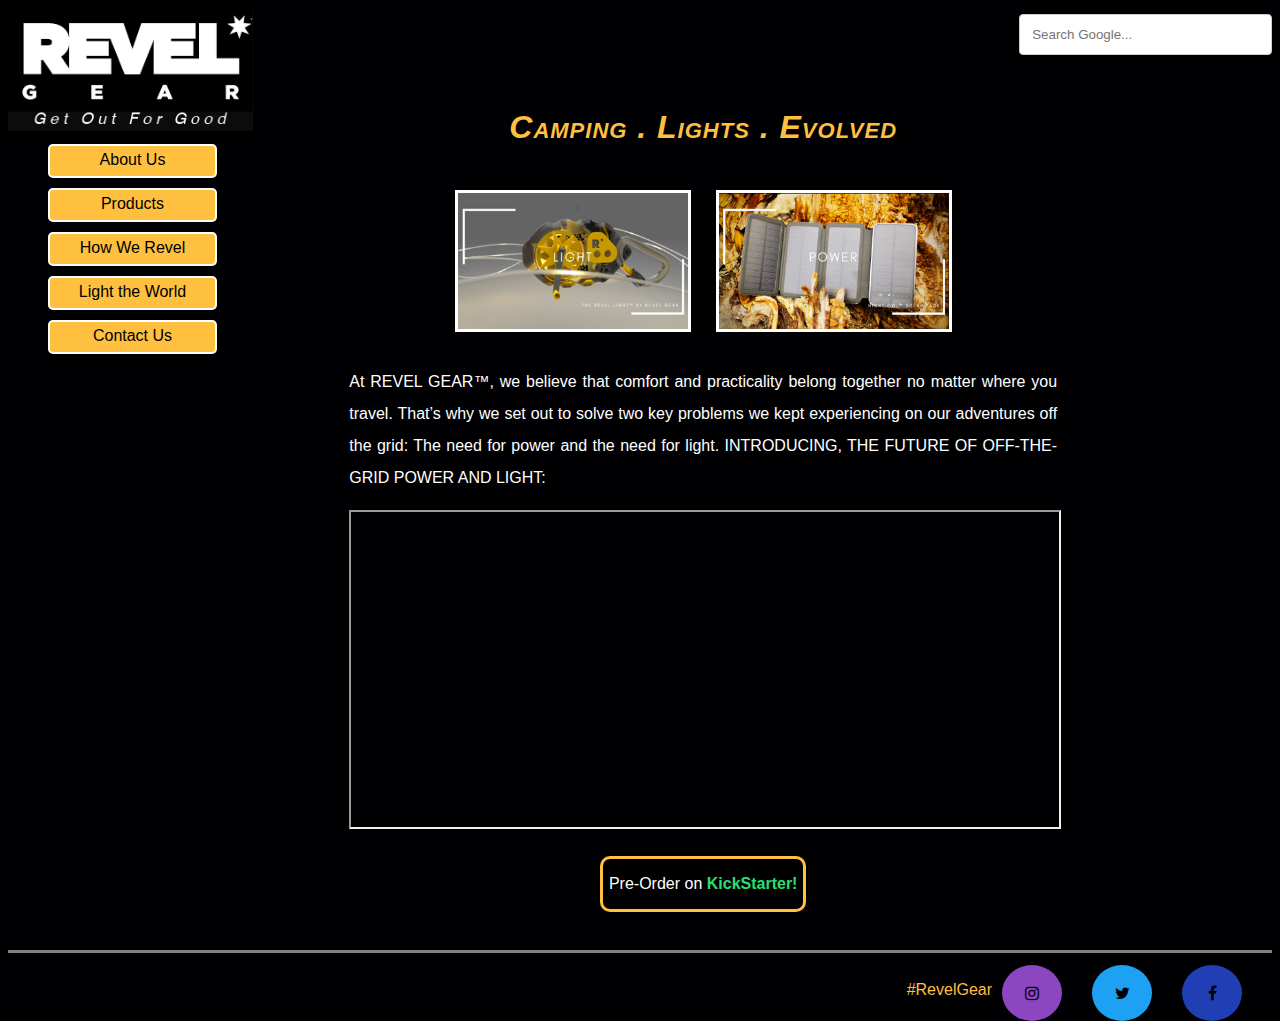
<file: index.html>
<!doctype html>

<html lang="en">
<head>
  <meta charset="utf-8">

  <meta name="Author" content="Kelsey Ledbetter">

  <meta name="keywords" content="camping, revel gear, solar powered, solar powered lights, LED lights, outdoor lights, adventure lights, portable, lights">

  <meta name="description" content="Revel Gear Homepage">

  <title>Revel Gear</title>

  <link rel="stylesheet" href="newstyle.css">
  
  <link rel="icon" type="image/png" href="images/favicon.png">

  <link rel="stylesheet" type="text/css" href="print.css" media="print">

   <link rel="stylesheet" href="https://cdnjs.cloudflare.com/ajax/libs/font-awesome/4.7.0/css/font-awesome.min.css">

  <!--[if lt IE 9]>
    <script src="https://cdnjs.cloudflare.com/ajax/libs/html5shiv/3.7.3/html5shiv.js"></script>
  <![endif]-->
</head>

<body>

<form method="get" action="https://www.google.com/search" target="_blank">
<input id="search" type="text" name="q" placeholder="Search Google...">
</form>

<aside>
<a href="index.html"><img id="logo" src = "images/RevelLogo_tagline.png" alt="revel gear. get out for good"></a>

<nav >
	<ul id="nav">
	        <li class="top"><a href="aboutus.html" >About Us </a> </li>	
	        <li class="top"><a href="products1.html">Products </a>
	        	<ul> 
					<li class="sub"><a href="Revel_Light.html"> The Revel Light </a></li>
					<li class="sub"> <a href="Solar_Pack.html"> Night Owl Solar Pack </a></li>
					<li class="sub"> <a href="add_on.html"> Add-on Gear </a></li>
		    	</ul>
	        </li>
	        <li class="top"><a href="table_new.html"> How We Revel </a> </li>
	        <li class="top"><a href="csr.html">Light the World</a></li>
	        <li class="top"><a href="contact.html">Contact Us</a></li>
	</ul>
</nav>

</aside>

<main>
	<h1 id="headline">Camping . Lights . Evolved</h1>

<section class="homepage_section">

	<div id="homepage_image_left">
		<a href="Revel_Light.html"><img class="lightimg" src="images/light.png" alt="Revel Light image"></a>
	</div>

	<div id="homepage_image_right">
	<a href="Solar_Pack.html"><img class="powerimg" src="images/power.png" alt="Night Owl solar pack image"></a>
	</div>

</section>

<article>
	<br>

	<p id="homepage_p">At REVEL GEAR™, we believe that comfort and practicality belong together no matter where you travel. That’s why we set out to solve two key problems we kept experiencing on our adventures off the grid: The need for power and the need for light. INTRODUCING, THE FUTURE OF OFF-THE-GRID POWER AND LIGHT:</p>

	<iframe width="560" height="315" src="https://www.youtube.com/embed/o8JafsNJG3U?rel=0" allowfullscreen></iframe>
	
</article>



    <div id="homepage_button">
		<p><a href="https://www.kickstarter.com/projects/revelgear/the-future-of-portable-power-and-light" target="_blank"> Pre-Order on <span><strong>KickStarter!</strong></span></a></p>
	</div>


</main>


<footer>

<a class="full_site" href="index.html">Link to Full Site</a>

<a href="https://www.facebook.com/REVELGEAR/" class="fa fa-facebook" target="_blank"></a>
<a href="https://twitter.com/revelgear/" class="fa fa-twitter" target="_blank"></a>
<a href="https://www.instagram.com/revelgear/" class="fa fa-instagram" target="_blank"></a>
<p>#RevelGear</p>

</footer>
  
</body>
</html>
</file>
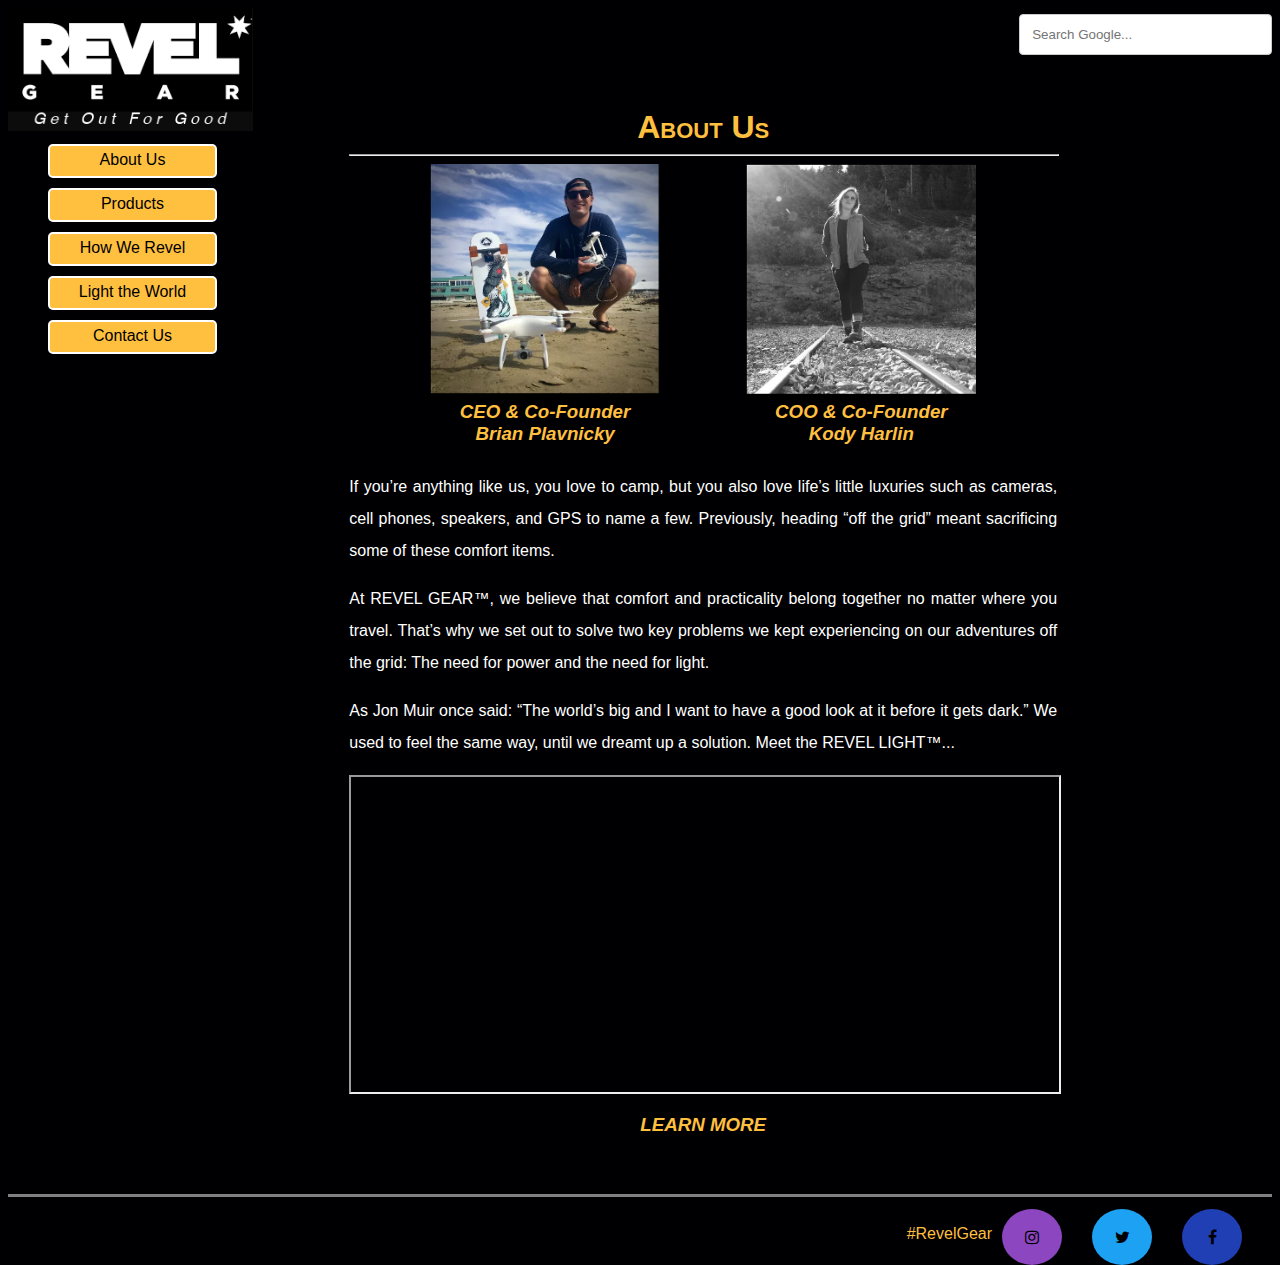
<file: aboutus.html>
<!doctype html>

<html lang="en">
<head>
  <meta charset="utf-8">
   <meta name="Author" content="Kelsey Ledbetter">

  <meta name="keywords" content="camping, revel gear, solar powered, solar powered lights, LED lights, outdoor lights, adventure lights, portable, lights">

  <meta name="description" content="Revel Gear About Us">

  <title>About Us</title>

  <link rel="stylesheet" href="newstyle.css">
  
  <link rel="icon" type="image/png" href="images/favicon.png">

  <link rel="stylesheet" type="text/css" href="print.css" media="print">

   <link rel="stylesheet" href="https://cdnjs.cloudflare.com/ajax/libs/font-awesome/4.7.0/css/font-awesome.min.css">

  <!--[if lt IE 9]>
    <script src="https://cdnjs.cloudflare.com/ajax/libs/html5shiv/3.7.3/html5shiv.js"></script>
  <![endif]-->
</head>

<body>
	
<form method="get" action="https://www.google.com/search" target="_blank">
<input id="search" type="text" name="q" placeholder="Search Google...">
</form>

<aside>
<a href="index.html"><img id="logo" src = "images/RevelLogo_tagline.png" alt="revel gear. get out for good"></a>

<nav >
	<ul id="nav">
	        <li class="top"><a href="aboutus.html" > About Us </a> </li>	
	        <li class="top"><a href="products1.html">Products </a>
	        	<ul> 
					<li class="sub"><a href="Revel_Light.html"> The Revel Light </a></li>
					<li class="sub"> <a href="Solar_Pack.html"> Night Owl Solar Pack </a></li>
					<li class="sub"> <a href="add_on.html"> Add-on Gear </a></li>
		    	</ul>
	        </li>
	        <li class="top"><a href="table_new.html"> How We Revel </a> </li>
	        <li class="top"><a href="csr.html">Light the World</a></li>
	        <li class="top"><a href="contact.html">Contact Us</a></li>
	</ul>
</nav>
</aside>

<main>
	<h1>About Us</h1>

<hr>


<section class="homepage_section">
	<div class="homepage_image_left">
		<img id="imgleft" src="images/brian.png" alt="Brian PLavnicky Photo">
		<h3>CEO & Co-Founder <br> Brian Plavnicky</h3>
	</div>

	<div class="homepage_image_right">
	<img id="imgright" src="images/kody.png" alt="Kody Harlin Photo">
	<h3>COO & Co-Founder <br> Kody Harlin</h3>
	</div>
</section>

<article>

<p> If you’re anything like us, you love to camp, but you also love life’s little luxuries such as cameras, cell phones, speakers, and GPS to name a few. Previously, heading “off the grid” meant sacrificing some of these comfort items.</p>

<p>At REVEL GEAR™, we believe that comfort and practicality belong together no matter where you travel. That’s why we set out to solve two key problems we kept experiencing on our adventures off the grid: The need for power and the need for light.</p>

<p>As Jon Muir once said:

“The world’s big and I want to have a good look at it before it gets dark.”

We used to feel the same way, until we dreamt up a solution. Meet the REVEL LIGHT™...</p>

<iframe width="560" height="315" src="https://www.youtube.com/embed/6YjTjQqADsU?rel=0" allowfullscreen></iframe>

<a href="Revel_Light.html"><h3> LEARN MORE </h3> </a>

</article>
	

		
</main>

<footer>

<a class="full_site" href="index.html">Link to Full Site</a>

<a href="https://www.facebook.com/REVELGEAR/" class="fa fa-facebook" target="_blank"></a>
<a href="https://twitter.com/revelgear/" class="fa fa-twitter" target="_blank"></a>
<a href="https://www.instagram.com/revelgear/" class="fa fa-instagram" target="_blank"></a>
<p>#RevelGear</p>

</footer>
  
</body>
</html>
</file>
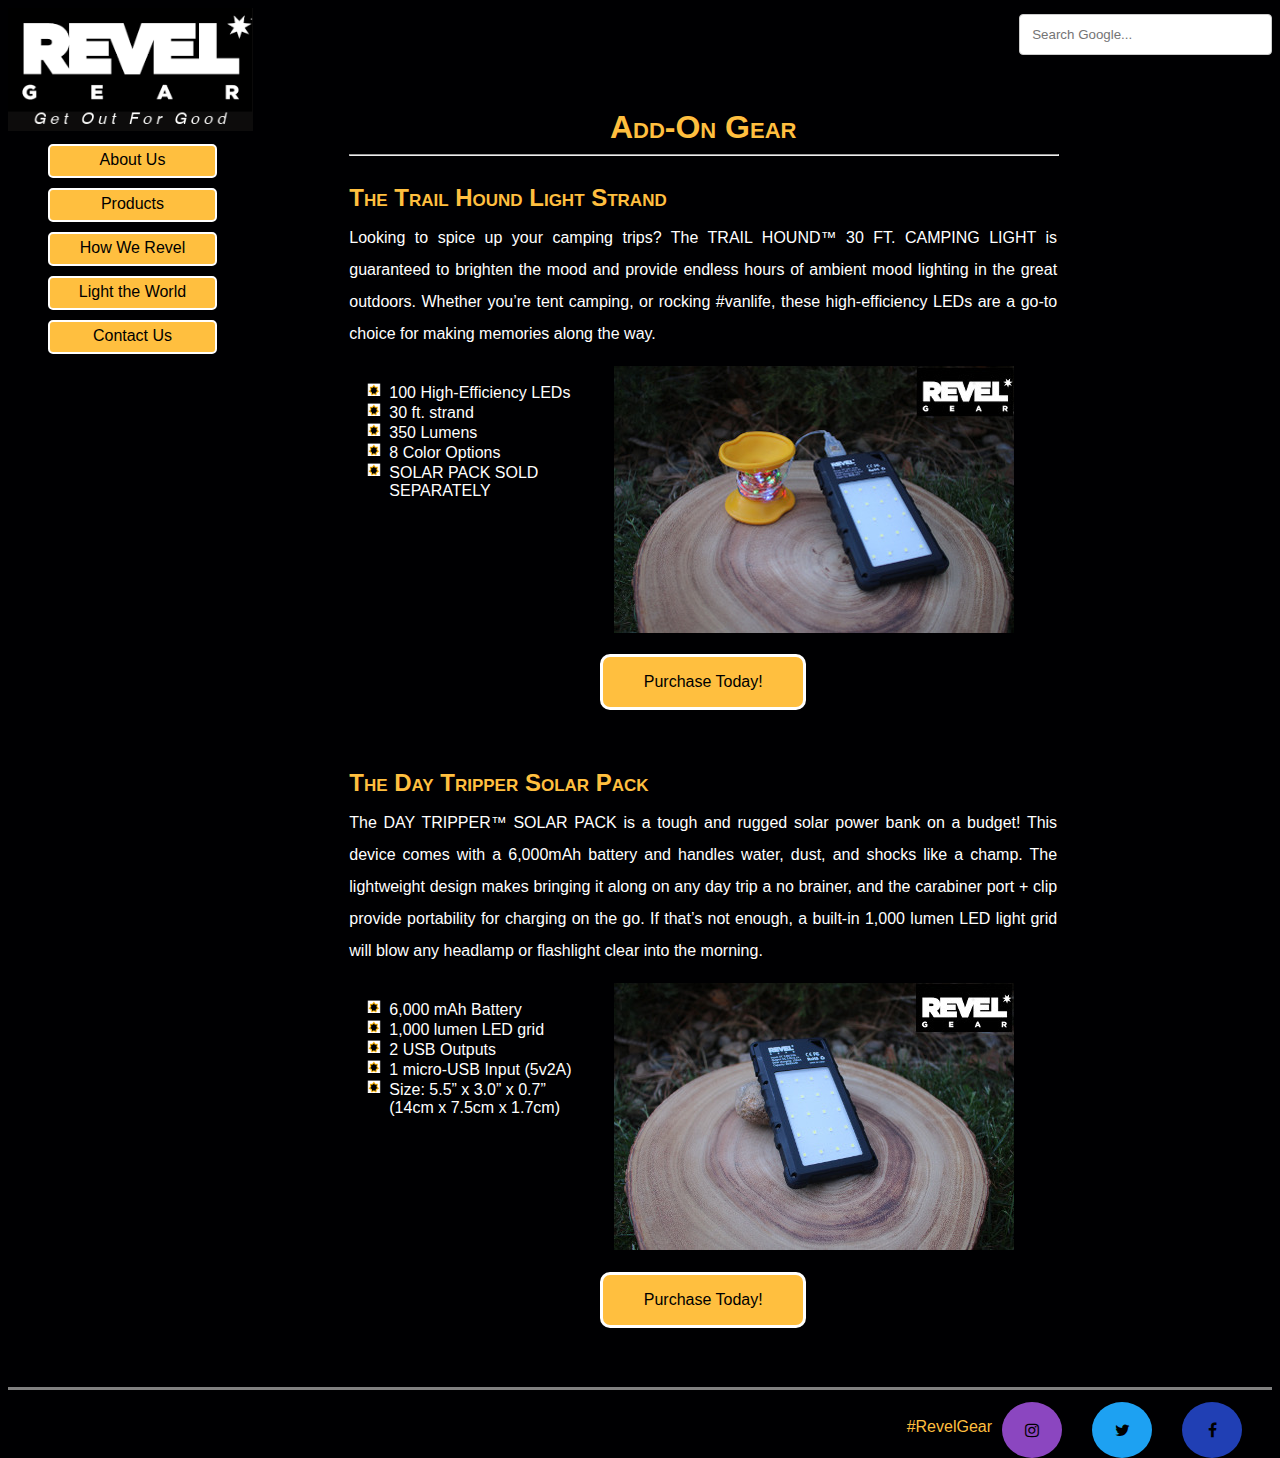
<file: add_on.html>
<!doctype html>

<html lang="en">
<head>
  <meta charset="utf-8">

   <meta name="Author" content="Kelsey Ledbetter">

  <meta name="keywords" content="camping, revel gear, solar powered, solar powered lights, LED lights, outdoor lights, adventure lights, portable, lights">

  <meta name="description" content="Revel Gear Add-on Products">

  <title>Add-On Gear</title>

  <link rel="stylesheet" href="newstyle.css">

  <link rel="icon" 
      type="image/png" 
      href="images/favicon.png">

<link rel="stylesheet" type="text/css" href="print.css" media="print">

 <link rel="stylesheet" href="https://cdnjs.cloudflare.com/ajax/libs/font-awesome/4.7.0/css/font-awesome.min.css">
  <!--[if lt IE 9]>
    <script src="https://cdnjs.cloudflare.com/ajax/libs/html5shiv/3.7.3/html5shiv.js"></script>
  <![endif]-->
</head>

<body>

<form method="get" action="https://www.google.com/search" target="_blank">
<input id="search" type="text" name="q" placeholder="Search Google...">
</form>

<aside>
<a href="index.html"><img id="logo" src = "images/RevelLogo_tagline.png" alt="revel gear. get out for good"></a>

<nav >
	<ul id="nav">
	        <li class="top"><a href="aboutus.html"> About Us </a> </li>	
	        <li class="top"><a href="products1.html">Products</a>
	        	<ul> 
					<li class="sub"><a href="Revel_Light.html"> The Revel Light </a></li>
					<li class="sub"> <a href="Solar_Pack.html"> Night Owl Solar Pack </a></li>
					<li class="sub"> <a href="add_on.html"> Add-on Gear </a></li>
		    	</ul>
	        </li>
	        <li class="top"><a href="table_new.html"> How We Revel </a> </li>
	        <li class="top"><a href="csr.html">Light the World</a></li>
	        <li class="top"><a href="contact.html">Contact Us</a></li>
	</ul>
</nav>
</aside>

<main>
	<h1>Add-On Gear</h1>

<hr>

<article>
<h2 class="specs"> The Trail Hound Light Strand </h2>

<p>Looking to spice up your camping trips? The TRAIL HOUND™ 30 FT. CAMPING LIGHT is guaranteed to brighten the mood and provide endless hours of ambient mood lighting in the great outdoors. Whether you’re tent camping, or rocking #vanlife, these high-efficiency LEDs are a go-to choice for making memories along the way. </p>
<ul class= "specs">
	<li class="specs_list">100 High-Efficiency LEDs</li>
	<li class="specs_list">30 ft. strand</li>
	<li class="specs_list">350 Lumens</li>
	<li class="specs_list">8 Color Options</li>
	<li class="specs_list">SOLAR PACK SOLD<br>SEPARATELY</li>
</ul>

<img class="spec_images" src="images/trail_hound.jpg" alt="trail hound image">

	<div class= "product_button">
		<p><a href="http://revelgear.com/products/" target="_blank">Purchase Today!</a></p>
	</div>
<br>

<h2 class="specs"> The Day Tripper Solar Pack</h2>

<p>The DAY TRIPPER™ SOLAR PACK is a tough and rugged solar power bank on a budget! This device comes with a 6,000mAh battery and handles water, dust, and shocks like a champ. The lightweight design makes bringing it along on any day trip a no brainer, and the carabiner port + clip provide portability for charging on the go. If that’s not enough, a built-in 1,000 lumen LED light grid will blow any headlamp or flashlight clear into the morning.</p>
<ul class= "specs">
	<li class="specs_list">6,000 mAh Battery</li>
	<li class="specs_list">1,000 lumen LED grid</li>
	<li class="specs_list">2 USB Outputs</li>
	<li class="specs_list">1 micro-USB Input (5v2A)</li>
	<li class="specs_list">Size: 5.5” x 3.0” x 0.7”<br>(14cm x 7.5cm x 1.7cm)</li>
</ul>
	
<img class="spec_images" src="images/day_tripper.jpg" alt="day tripper image">

	<div class= "product_button">
		<p><a href="http://revelgear.com/products/" target="_blank">Purchase Today!</a></p>
	</div>


</article>


		
</main>

<footer>

<a class="full_site" href="index.html">Link to Full Site</a>

<a href="https://www.facebook.com/REVELGEAR/" class="fa fa-facebook" target="_blank"></a>
<a href="https://twitter.com/revelgear/" class="fa fa-twitter" target="_blank"></a>
<a href="https://www.instagram.com/revelgear/" class="fa fa-instagram" target="_blank"></a>
<p>#RevelGear</p>

</footer>

  
</body>
</html>
</file>
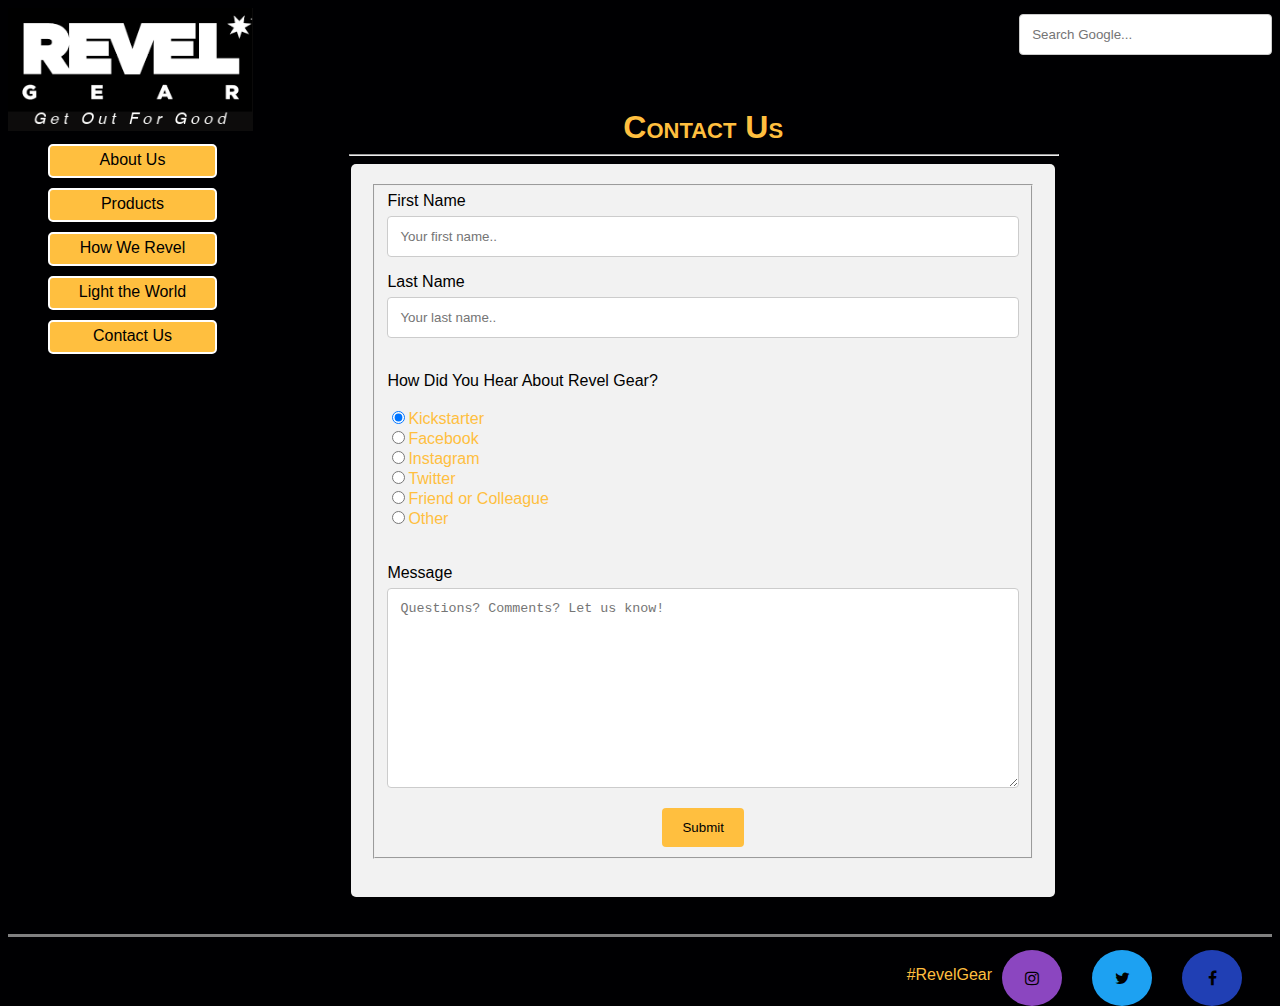
<file: contact.html>
<!doctype html>

<html lang="en">
<head>
  <meta charset="utf-8">
  <meta name="Author" content="Kelsey Ledbetter">

  <meta name="keywords" content="camping, revel gear, solar powered, solar powered lights, LED lights, outdoor lights, adventure lights, portable, lights">

  <meta name="description" content="Revel Gear Contact Form">

  <title>Contact Us</title>

  <link rel="stylesheet" href="newstyle.css">
  <link rel="icon" 
      type="image/png" 
      href="images/favicon.png">

 <link rel="stylesheet" type="text/css" href="print.css" media="print">

 <link rel="stylesheet" href="https://cdnjs.cloudflare.com/ajax/libs/font-awesome/4.7.0/css/font-awesome.min.css">

  <!--[if lt IE 9]>
    <script src="https://cdnjs.cloudflare.com/ajax/libs/html5shiv/3.7.3/html5shiv.js"></script>
  <![endif]-->
</head>

<body>

<form method="get" action="https://www.google.com/search" target="_blank">
<input id="search" type="text" name="q" placeholder="Search Google...">
</form>

<aside>
<a href="index.html"><img id="logo" src = "images/RevelLogo_tagline.png" alt="revel gear. get out for good"></a>

<nav >
	<ul id="nav">
	        <li class="top"><a href="aboutus.html" > About Us </a> </li>	
	        <li class="top"><a href="products1.html">Products </a>
	        	<ul> 
					<li class="sub"><a href="Revel_Light.html"> The Revel Light </a></li>
					<li class="sub"> <a href="Solar_Pack.html"> Night Owl Solar Pack </a></li>
					<li class="sub"> <a href="add_on.html"> Add-on Gear </a></li>
		    	</ul>
	        </li>
	        <li class="top"><a href="table_new.html"> How We Revel </a> </li>
	        <li class="top"><a href="csr.html">Light the World</a></li>
	        <li class="top"><a href="contact.html">Contact Us</a></li>
	</ul>
</nav>
</aside>


<main>
	<h1>Contact Us</h1>
	<hr>

<div class="container">

  <form action="mailto:info@revelgear.com?subject=Revel%20Gear&amp;cc=kelsey.ledbetter@colorado.edu" method="post" enctype="text/plain" name="ContactForm">

	<fieldset>

    	<label for="fname">First Name</label>
    	<input type="text" id="fname" name="firstname" placeholder="Your first name..">

    	<label for="lname">Last Name</label>
    	<input type="text" id="lname" name="lastname" placeholder="Your last name..">
    	<br><br>

 		<label>How Did You Hear About Revel Gear?</label><br>
 		<br>
  		<input type="radio" name="Reference" value="Kickstarter" checked="checked">Kickstarter<br>
	
		<input type="radio" name="Reference" value="Facebook">Facebook<br>

		<input type="radio" name="Reference" value="Instagram">Instagram<br>

		<input type="radio" name="Reference" value="Twitter">Twitter<br>

		<input type="radio" name="Reference" value="Friend or Colleague">Friend or Colleague<br>

		<input type="radio" name="Reference" value="Other">Other<br>

		<br>
		<br>
    	<label for="subject">Message</label>
    	<textarea id="subject" name="subject" placeholder="Questions? Comments? Let us know!" style="height:200px"></textarea>

    	<input type="submit" value="Submit">
	</fieldset><br>


  </form>
</div>
</main>

<footer>

<a class="full_site" href="index.html">Link to Full Site</a>

<a href="https://www.facebook.com/REVELGEAR/" class="fa fa-facebook" target="_blank"></a>
<a href="https://twitter.com/revelgear/" class="fa fa-twitter" target="_blank"></a>
<a href="https://www.instagram.com/revelgear/" class="fa fa-instagram" target="_blank"></a>
<p>#RevelGear</p>

</footer>
  
</body>
</html>
</file>
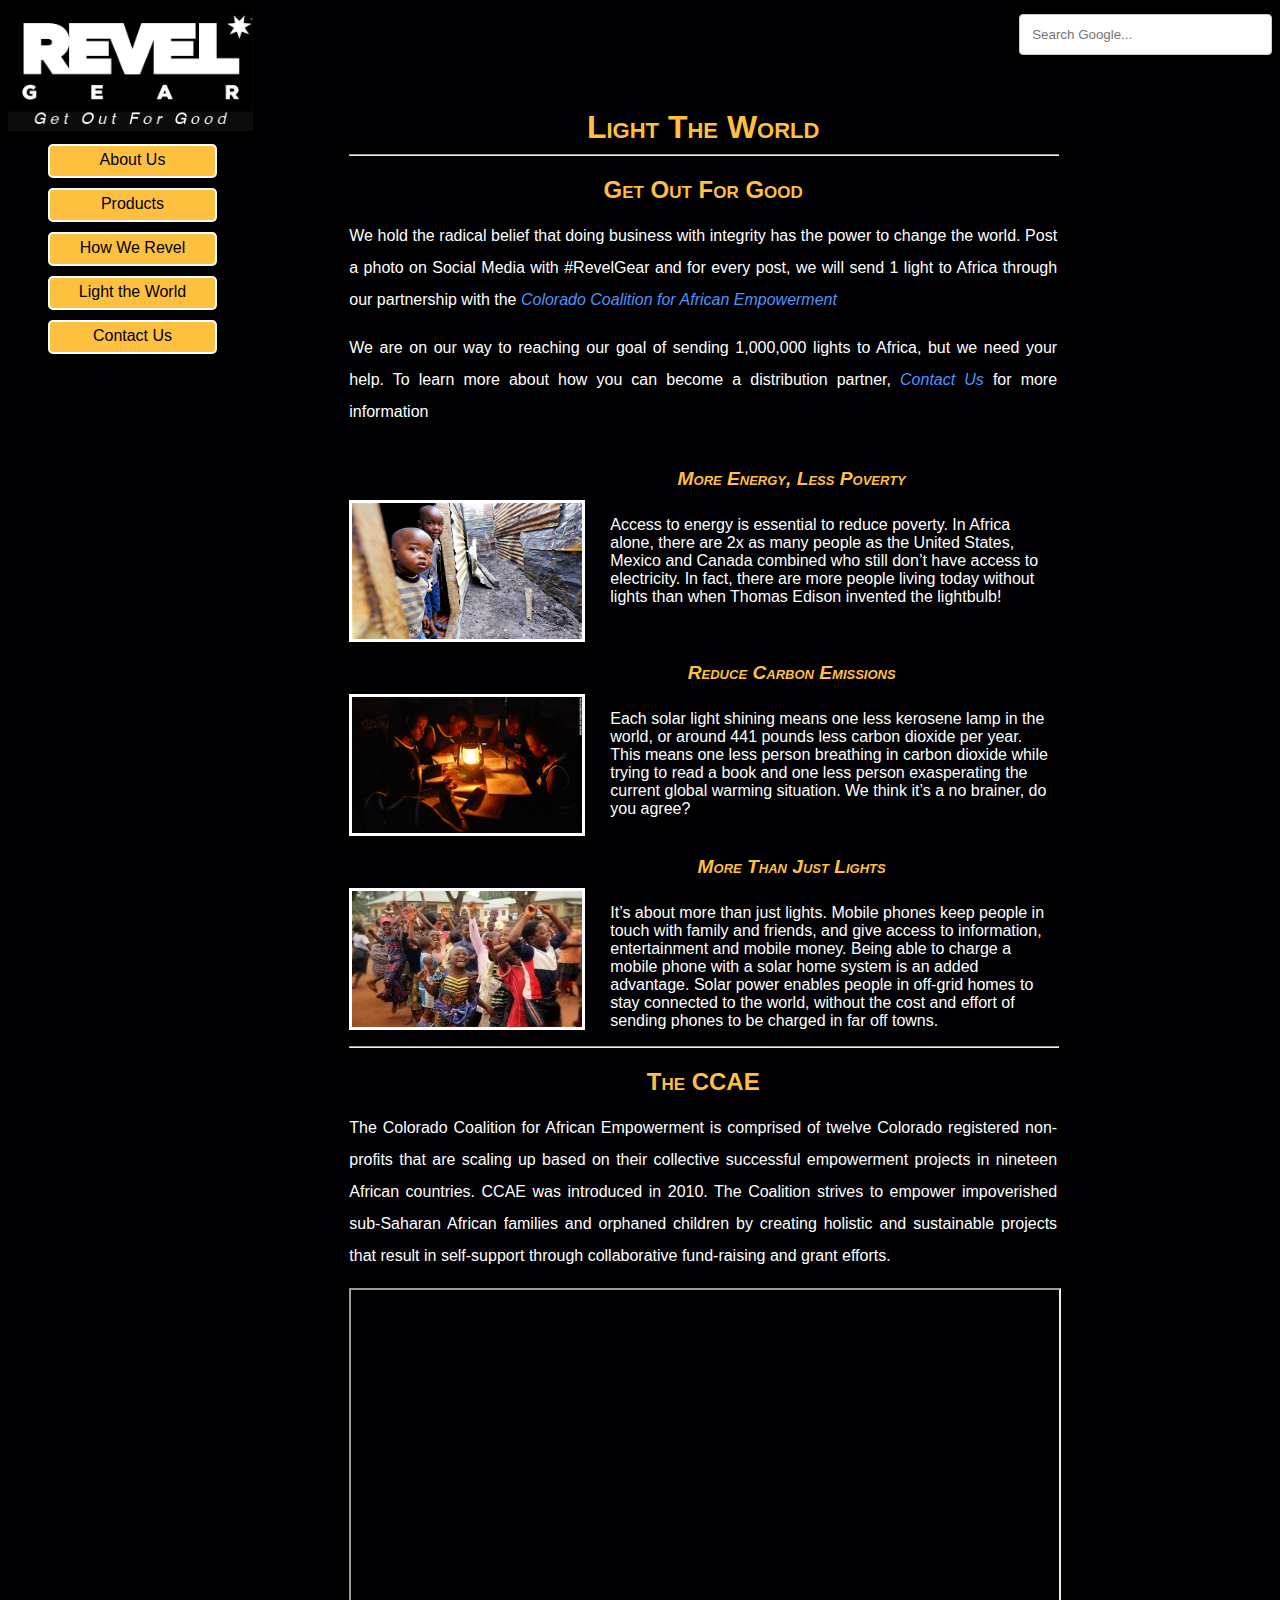
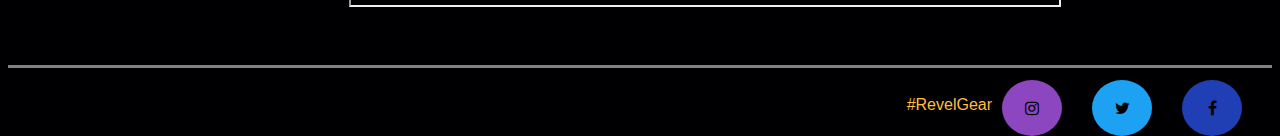
<file: csr.html>
<!doctype html>

<html lang="en">
<head>
  <meta charset="utf-8">

  <meta name="Author" content="Kelsey Ledbetter">

  <meta name="keywords" content="camping, revel gear, solar powered, solar powered lights, LED lights, outdoor lights, adventure lights, portable, lights">

  <meta name="description" content="Revel Gear Light The World Information Page">

  <title>Light The World</title>

  <link rel="stylesheet" href="newstyle.css">

  <link rel="icon" 
      type="image/png" 
      href="images/favicon.png">

  <link rel="stylesheet" type="text/css" href="print.css" media="print">

   <link rel="stylesheet" href="https://cdnjs.cloudflare.com/ajax/libs/font-awesome/4.7.0/css/font-awesome.min.css">

  <!--[if lt IE 9]>
    <script src="https://cdnjs.cloudflare.com/ajax/libs/html5shiv/3.7.3/html5shiv.js"></script>
  <![endif]-->
</head>

<body>

<form method="get" action="https://www.google.com/search" target="_blank">
<input id="search" type="text" name="q" placeholder="Search Google...">
</form>

<aside>
<a href="index.html"><img id="logo" src = "images/RevelLogo_tagline.png" alt="revel gear. get out for good"></a>

<nav >
	<ul id="nav">
	        <li class="top"><a href="aboutus.html" > About Us </a> </li>	
	        <li class="top"><a href="products1.html"> Products </a>
	        	<ul> 
					<li class="sub"><a href="Revel_Light.html"> The Revel Light </a></li>
					<li class="sub"> <a href="Solar_Pack.html"> Night Owl Solar Pack </a></li>
					<li class="sub"> <a href="add_on.html"> Add-on Gear </a></li>
		    	</ul>
	        </li>
	        <li class="top"><a href="table_new.html"> How We Revel </a> </li>
	        <li class="top"><a href="#">Light the World</a></li>
	        <li class="top"><a href="contact.html">Contact Us</a></li>
	</ul>
</nav>
</aside>

<main>
	<h1>Light The World</h1>

	<hr>

<article> 

	<h2>Get Out For Good</h2>
	<p>We hold the radical belief that doing business with integrity has the power to change the world. Post a photo on Social Media with #RevelGear and for every post, we will send 1 light to Africa through our partnership with the <a href="http://www.ccaeunited.org/" target="_blank"><i>Colorado Coalition for African Empowerment</i></a> </p>

	<p>We are on our way to reaching our goal of sending 1,000,000 lights to Africa, but we need your help. To learn more about how you can become a distribution partner, <a href="contact.html"><i> Contact Us </i></a> for more information</p>



</article>

<section class="csr_section">
	<div>
		<h2 class="productH2">More Energy, Less Poverty</h2>
		<img class="lightimg" src="images/africa_1.jpg" alt="Africa image 1">
	</div>

	<p class="csr_text"> Access to energy is essential to reduce poverty. In Africa alone, there are 2x as many people as the United States, Mexico and Canada combined who still don’t have access to electricity.  In fact, there are more people living today without lights than when Thomas Edison invented the lightbulb!</p>

</section>

<section class="csr_section">
	<div>
	<h2 class="productH2">Reduce Carbon Emissions</h2>
	<img class="lightimg" src="images/africa_2.jpg" alt="Africa image 2">
	</div>

	<p class="csr_text"> Each solar light shining means one less kerosene lamp in the world, or around 441 pounds less carbon dioxide per year. This means one less person breathing in carbon dioxide while trying to read a book and one less person exasperating the current global warming situation.  We think it’s a no brainer, do you agree? </p>
</section>

<section class="csr_section">

	<div>
	<h2 class="productH2">More Than Just Lights</h2>
	<img class="lightimg" src="images/africa_3.jpg" alt="Africa image 3">
	</div>

	<p class="csr_text"> It’s about more than just lights. Mobile phones keep people in touch with family and friends, and give access to information, entertainment and mobile money. Being able to charge a mobile phone with a solar home system is an added advantage. Solar power enables people in off-grid homes to stay connected to the world, without the cost and effort of sending phones to be charged in far off towns. </p>

</section>
<hr>

<article>

<h2>The CCAE</h2>

<p> The Colorado Coalition for African Empowerment is comprised of twelve Colorado registered non-profits that are scaling up based on their collective successful empowerment projects in nineteen African countries. CCAE was introduced in 2010.
The Coalition strives to empower impoverished sub-Saharan African families and orphaned children by creating holistic and sustainable projects that result in self-support through collaborative fund-raising and grant efforts.</p>

<iframe width="560" height="315" src="https://www.youtube.com/embed/P15Oq2gTJ4o?rel=0" allowfullscreen></iframe>


</article>

</main>

<footer>

<a class="full_site" href="index.html">Link to Full Site</a>

<a href="https://www.facebook.com/REVELGEAR/" class="fa fa-facebook" target="_blank"></a>
<a href="https://twitter.com/revelgear/" class="fa fa-twitter" target="_blank"></a>
<a href="https://www.instagram.com/revelgear/" class="fa fa-instagram" target="_blank"></a>
<p>#RevelGear</p>

</footer>

</body>
</html>
</file>
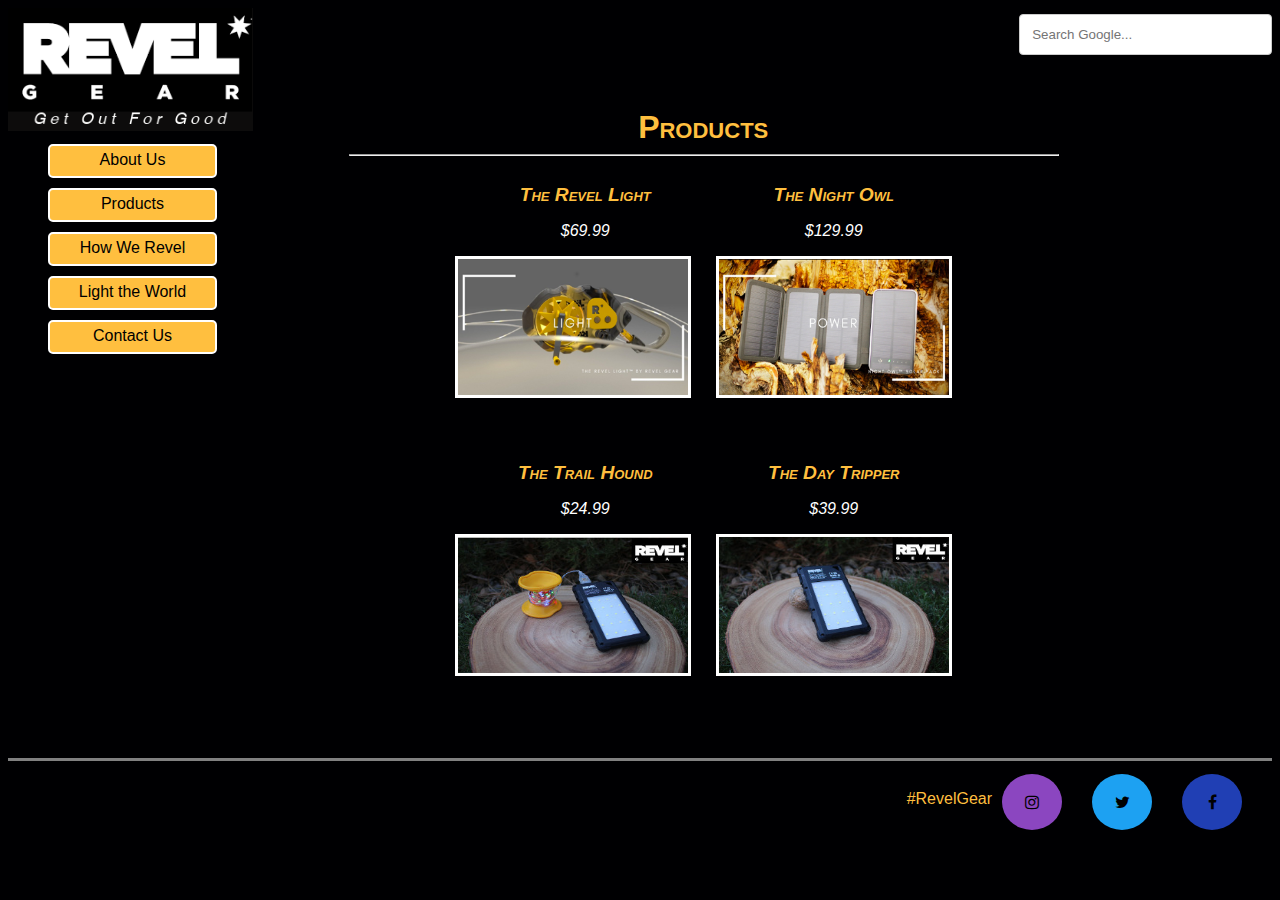
<file: products1.html>
<!doctype html>

<html lang="en">
<head>
  <meta charset="utf-8">

  <meta name="Author" content="Kelsey Ledbetter">

  <meta name="keywords" content="camping, revel gear, solar powered, solar powered lights, LED lights, outdoor lights, adventure lights, portable, lights">

  <meta name="description" content="Revel Gear Products">

  <title>Products</title>

  <link rel="stylesheet" href="newstyle.css">

  <link rel="icon" 
      type="image/png" 
      href="images/favicon.png">

  <link rel="stylesheet" type="text/css" href="print.css" media="print">

   <link rel="stylesheet" href="https://cdnjs.cloudflare.com/ajax/libs/font-awesome/4.7.0/css/font-awesome.min.css">

  <!--[if lt IE 9]>
    <script src="https://cdnjs.cloudflare.com/ajax/libs/html5shiv/3.7.3/html5shiv.js"></script>
  <![endif]-->
</head>

<body>

<form method="get" action="https://www.google.com/search" target="_blank">
<input id="search" type="text" name="q" placeholder="Search Google...">
</form>

<aside>
<a href="index.html"><img id="logo" src = "images/RevelLogo_tagline.png" alt="revel gear. get out for good"></a>

<nav >
	<ul id="nav">
	        <li class="top"><a href="aboutus.html" > About Us </a> </li>	
	        <li class="top"><a href="products1.html"> Products </a>
	        	<ul> 
					<li class="sub"><a href="Revel_Light.html"> The Revel Light </a></li>
					<li class="sub"> <a href="Solar_Pack.html"> Night Owl Solar Pack </a></li>
					<li class="sub"> <a href="add_on.html"> Add-on Gear </a></li>
		    	</ul>
	        </li>
	        <li class="top"><a href="table_new.html"> How We Revel </a> </li>
	        <li class="top"><a href="csr.html">Light the World</a></li>
	        <li class="top"><a href="contact.html">Contact Us</a></li>
	</ul>
</nav>
</aside>

<main>
	<h1>Products</h1>

	<hr>

<section class="product_section">
	<div id="homepage_image_left">
		<h2 class="productH2">The Revel Light</h2>
		<p class="product_price">$69.99</p>
		<a href="Revel_Light.html"><img class="lightimg" src="images/light.png" alt="Revel Light image"></a>
	</div>

	<div id="homepage_image_right">
		<h2 class="productH2">The Night Owl</h2>
		<p class="product_price">$129.99</p>
		<a href="Solar_Pack.html"><img class="powerimg" src="images/power.png" alt="Night Owl solar pack image"></a>
	</div>
</section>

<section class="product_section">
	<div id="products_image_left">
	<h2 class="productH2">The Trail Hound</h2>
	<p class="product_price">$24.99</p>
	<a href="add_on.html"><img class="lightimg" src="images/products_trail_hound.jpg" alt="Trail Hound product image"></a>
	</div>

	<div id="products_image_right">
	<h2 class="productH2">The Day Tripper</h2>
	<p class="product_price">$39.99</p>
	<a href="add_on.html"><img class="powerimg" src="images/products_day_tripper.jpg" alt="Day Tripper product image"></a>
	</div>

</section>

</main>

<footer>

<a class="full_site" href="index.html">Link to Full Site</a>

<a href="https://www.facebook.com/REVELGEAR/" class="fa fa-facebook" target="_blank"></a>
<a href="https://twitter.com/revelgear/" class="fa fa-twitter" target="_blank"></a>
<a href="https://www.instagram.com/revelgear/" class="fa fa-instagram" target="_blank"></a>
<p>#RevelGear</p>

</footer>

</body>
</html>
</file>
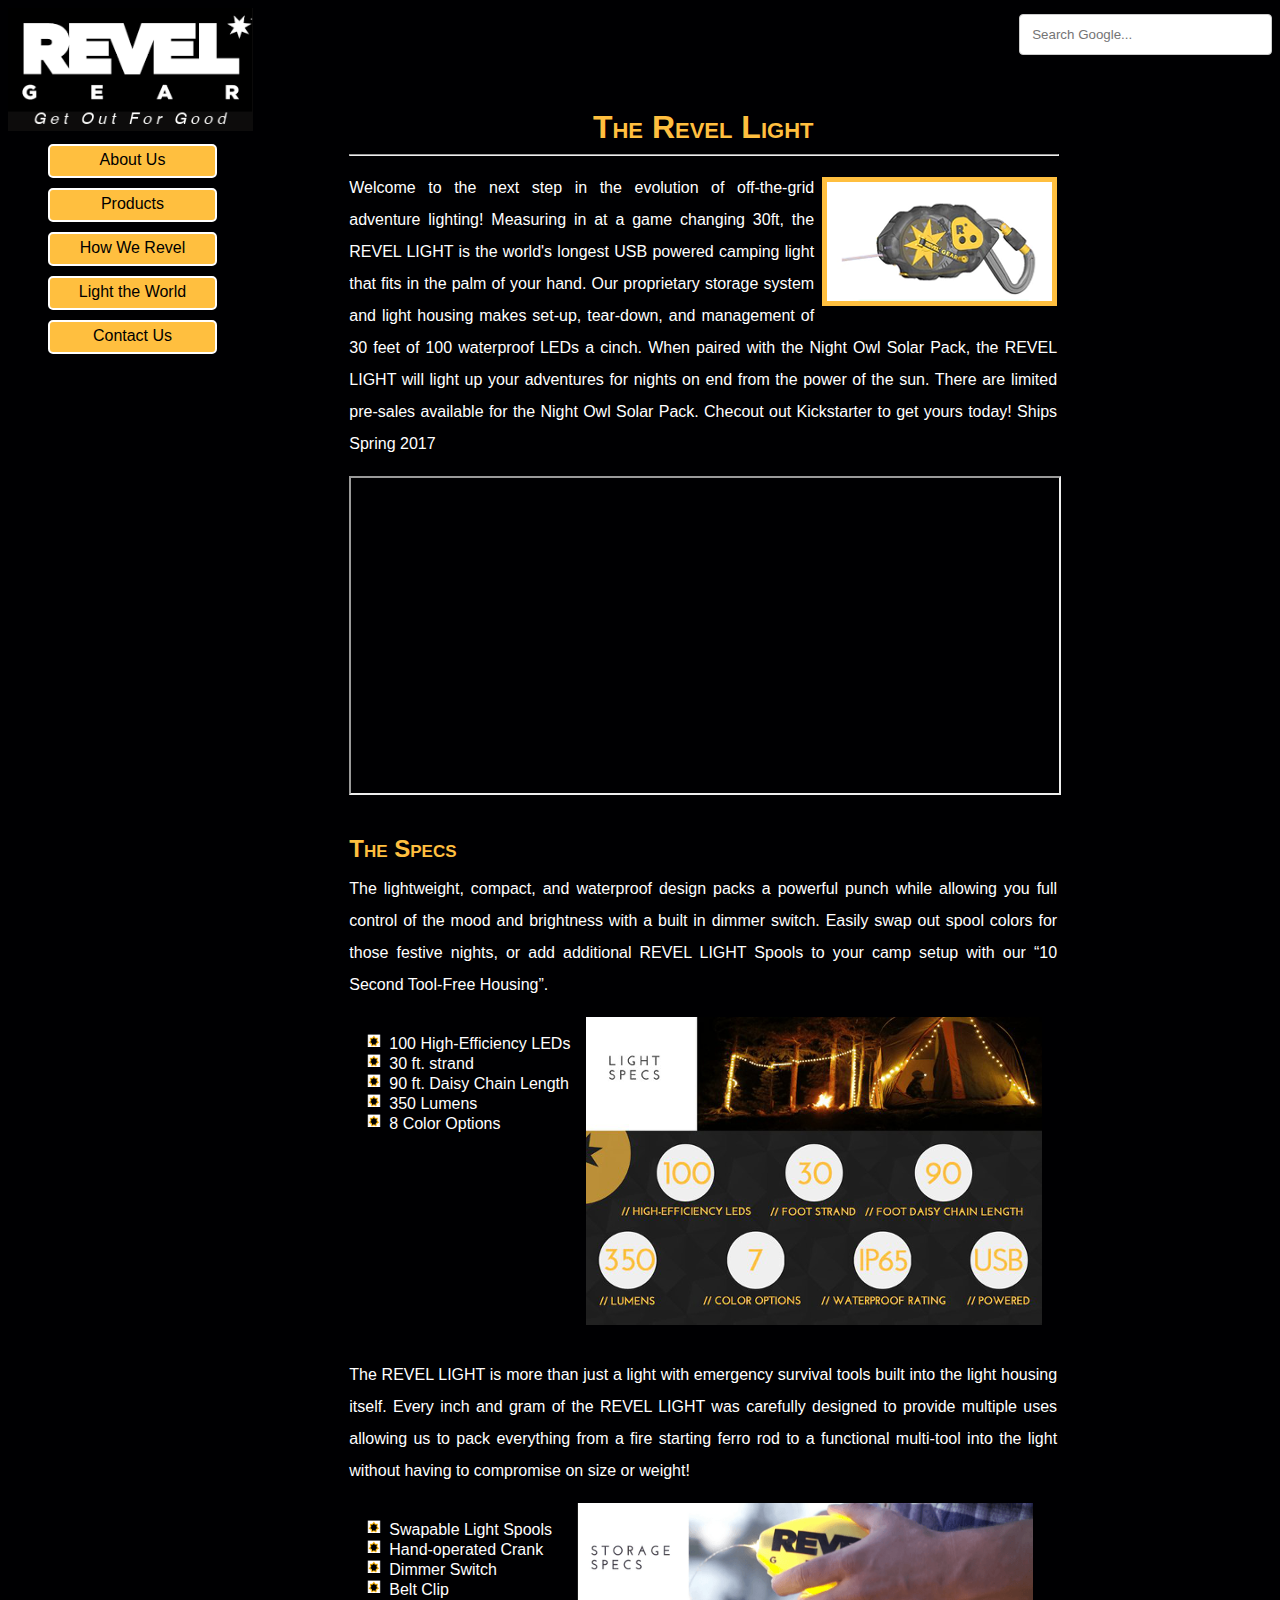
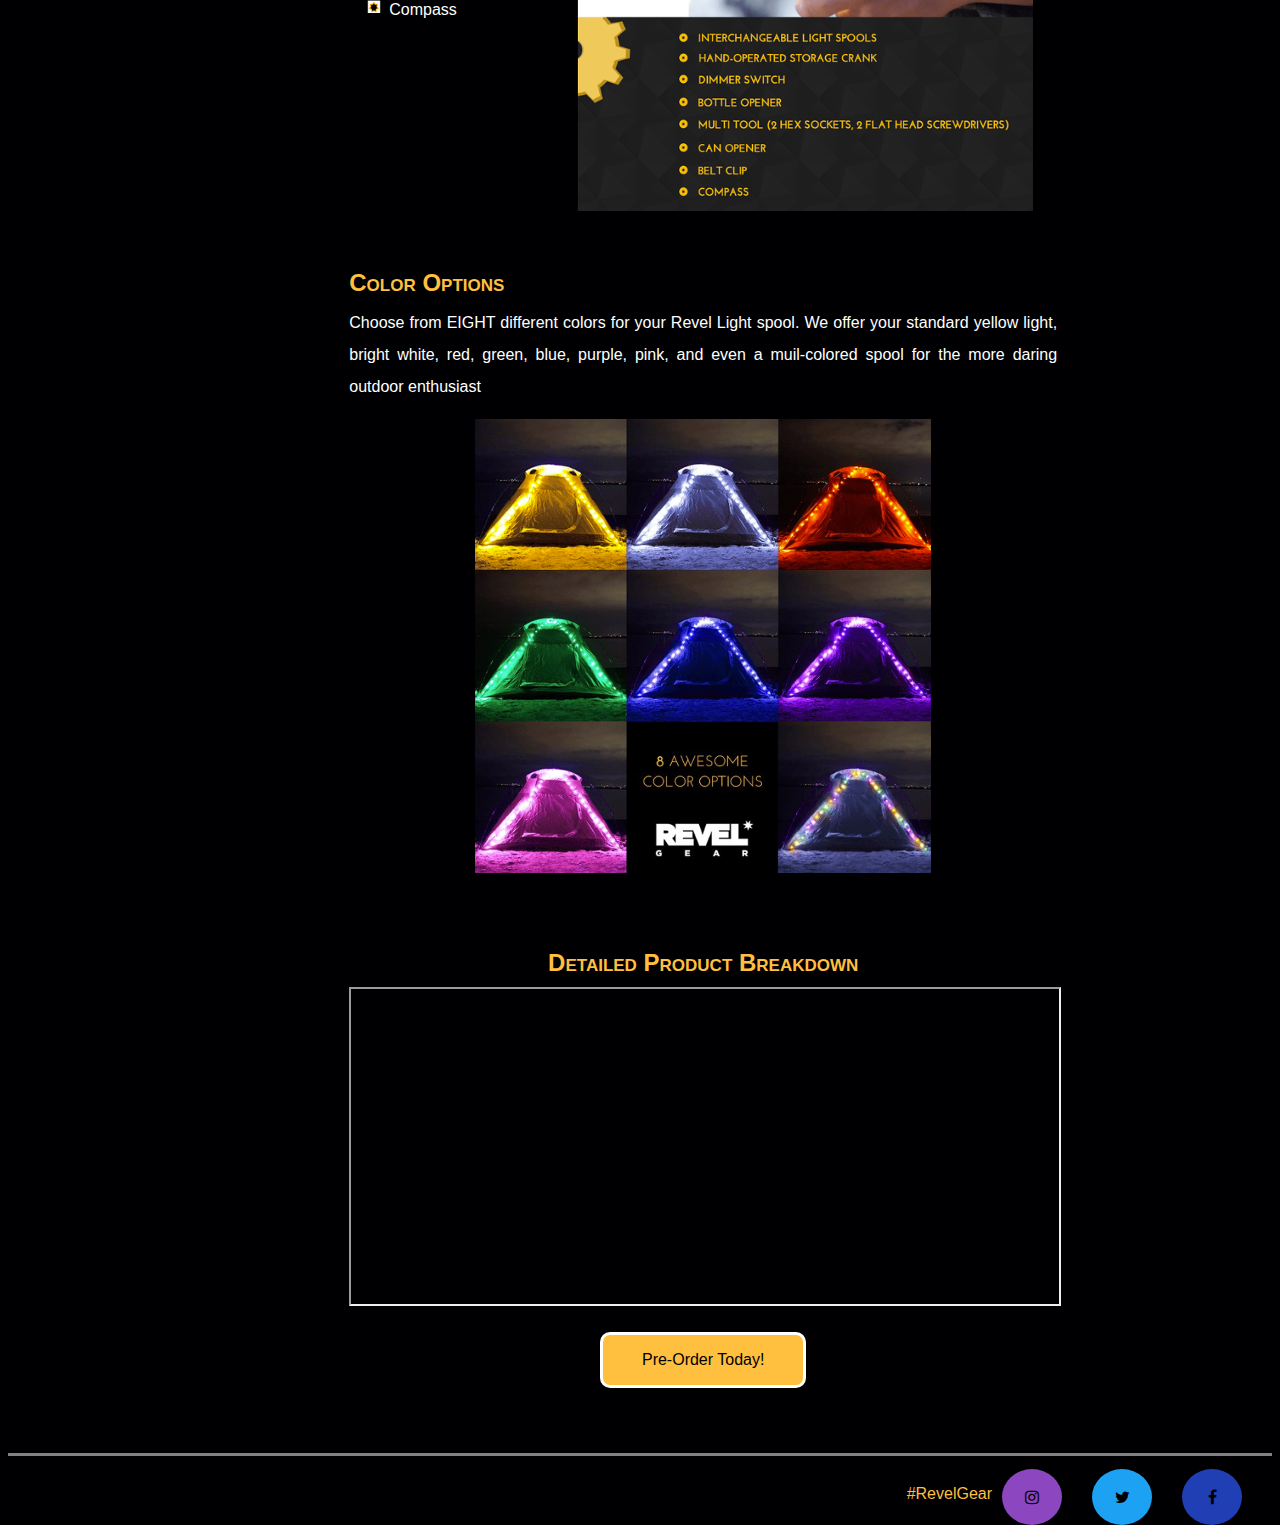
<file: Revel_Light.html>
<!doctype html>

<html lang="en">
<head>
  <meta charset="utf-8">

  <meta name="Author" content="Kelsey Ledbetter">

  <meta name="keywords" content="camping, revel gear, solar powered, solar powered lights, LED lights, outdoor lights, adventure lights, portable, lights">

  <meta name="description" content="Revel Gear Light Product Information">

  <title>The Revel Light</title>

  <link rel="stylesheet" href="newstyle.css">

  <link rel="icon" 
      type="image/png" 
      href="images/favicon.png">
      
  <link rel="stylesheet" type="text/css" href="print.css" media="print">

   <link rel="stylesheet" href="https://cdnjs.cloudflare.com/ajax/libs/font-awesome/4.7.0/css/font-awesome.min.css">

  <!--[if lt IE 9]>
    <script src="https://cdnjs.cloudflare.com/ajax/libs/html5shiv/3.7.3/html5shiv.js"></script>
  <![endif]-->
</head>

<body>

<form method="get" action="https://www.google.com/search" target="_blank">
<input id="search" type="text" name="q" placeholder="Search Google...">
</form>

<aside>
<a href="index.html"><img id="logo" src = "images/RevelLogo_tagline.png" alt="revel gear. get out for good"></a>

<nav >
	<ul id="nav">
	        <li class="top"><a href="aboutus.html" > About Us </a> </li>	
	        <li class="top"><a href="products1.html"> Products </a>
	        	<ul> 
					<li class="sub"><a href="Revel_Light.html"> The Revel Light </a></li>
					<li class="sub"> <a href="Solar_Pack.html"> Night Owl Solar Pack </a></li>
					<li class="sub"> <a href="add_on.html"> Add-on Gear </a></li>
		    	</ul>
	        </li>
	        <li class="top"><a href="table_new.html"> How We Revel </a> </li>
	        <li class="top"><a href="csr.html">Light the World</a></li>
	        <li class="top"><a href="contact.html">Contact Us</a></li>
	</ul>
</nav>
</aside>

<main>
	<h1>The Revel Light</h1>

<hr>

<article>
<p> <img class= "product_render" src="images/light_render.png" alt="Revel Light animated image">Welcome to the next step in the evolution of off-the-grid adventure lighting! Measuring in at a game changing 30ft, the REVEL LIGHT is the world's longest USB powered camping light that fits in the palm of your hand. Our proprietary storage system and light housing makes set-up, tear-down, and management of 30 feet of 100 waterproof LEDs a cinch. When paired with the Night Owl Solar Pack, the REVEL LIGHT will light up your adventures for nights on end from the power of the sun. There are limited pre-sales available for the Night Owl Solar Pack. Checout out Kickstarter to get yours today! Ships Spring 2017</p>

<iframe width="560" height="315" src="https://www.youtube.com/embed/nSrN4hlQlHU?rel=0" allowfullscreen></iframe>

</article>

<article>
<h2 class="specs"> The Specs </h2>

<p>The lightweight, compact, and waterproof design packs a powerful punch while allowing you full control of the mood and brightness with a built in dimmer switch. Easily swap out spool colors for those festive nights, or add additional REVEL LIGHT Spools to your camp setup with our “10 Second Tool-Free Housing”.</p>
<ul class= "specs">
	<li class="specs_list">100 High-Efficiency LEDs</li>
	<li class="specs_list">30 ft. strand</li>
	<li class="specs_list">90 ft. Daisy Chain Length</li>
	<li class="specs_list">350 Lumens</li>
	<li class="specs_list">8 Color Options</li>
</ul>

<img class="spec_images" src="images/light-specs.png" alt="Revel Light specification image">
<br>
<p>The REVEL LIGHT is more than just a light with emergency survival tools built into the light housing itself. Every inch and gram of the REVEL LIGHT was carefully designed to provide multiple uses allowing us to pack everything from a fire starting ferro rod to a functional multi-tool into the light without having to compromise on size or weight!</p>
<ul class= "specs">
	<li class="specs_list">Swapable Light Spools</li>
	<li class="specs_list">Hand-operated Crank</li>
	<li class="specs_list">Dimmer Switch</li>
	<li class="specs_list">Belt Clip</li>
	<li class="specs_list">Compass</li>
</ul>
	
<img class="spec_images" src="images/storage-specs.png" alt="revel light storage untit specification image">

</article>

<br>
<article>
<h2 class="specs"> Color Options </h2>

<p>Choose from EIGHT different colors for your Revel Light spool. We offer your standard yellow light, bright white, red, green, blue, purple, pink, and even a muil-colored spool for the more daring outdoor enthusiast</p>

<img class="spec_images" src="images/color-options.png" alt="Revel Light color options image">

</article>

<br>
<br>
<article>
<h2> Detailed Product Breakdown </h2>

<iframe width="560" height="315" src="https://www.youtube.com/embed/8wsvXCVaniI?rel=0" allowfullscreen></iframe>

</article>

	<div class="product_button">
		<p><a href="https://www.kickstarter.com/projects/revelgear/the-future-of-portable-power-and-light" target="_blank">Pre-Order Today!</a></p>
	</div>

</main>

<footer>

<a class="full_site" href="index.html">Link to Full Site</a>

<a href="https://www.facebook.com/REVELGEAR/" class="fa fa-facebook" target="_blank"></a>
<a href="https://twitter.com/revelgear/" class="fa fa-twitter" target="_blank"></a>
<a href="https://www.instagram.com/revelgear/" class="fa fa-instagram" target="_blank"></a>
<p>#RevelGear</p>

</footer>

  
</body>
</html>
</file>
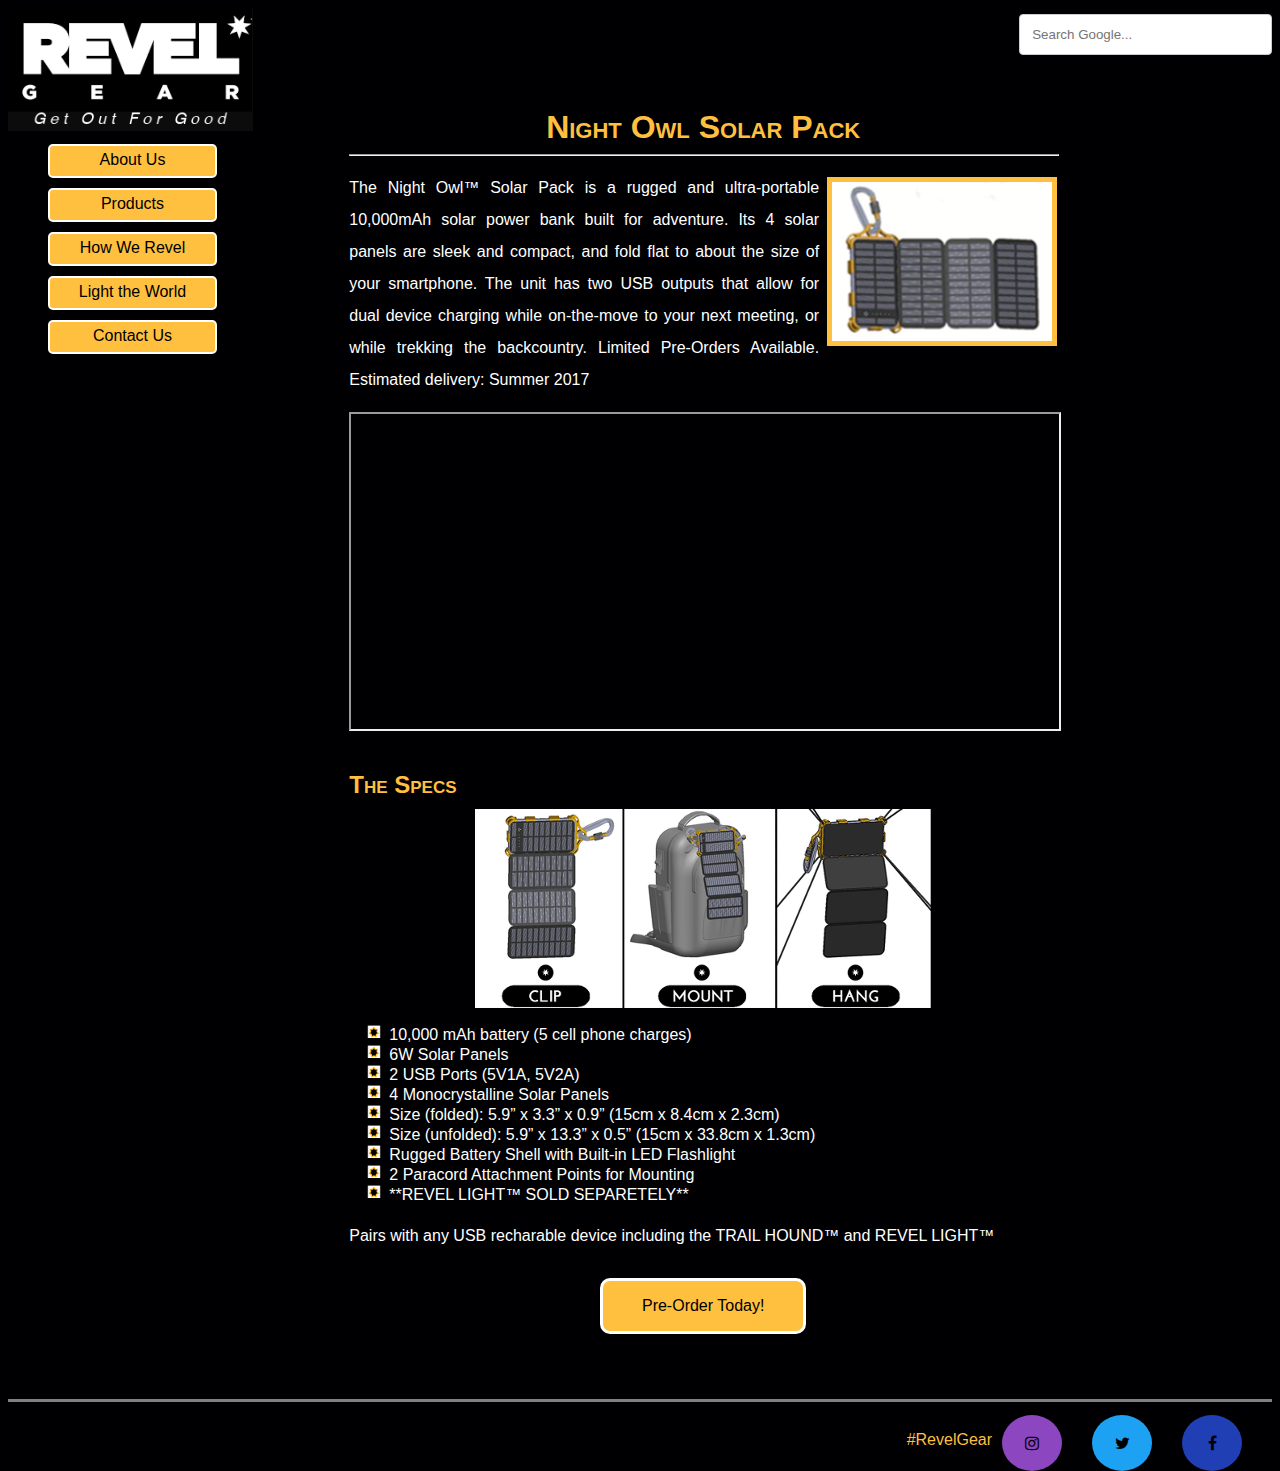
<file: Solar_Pack.html>
<!doctype html>

<html lang="en">
<head>
  <meta charset="utf-8">

  <meta name="Author" content="Kelsey Ledbetter">

  <meta name="keywords" content="camping, revel gear, solar powered, solar powered lights, LED lights, outdoor lights, adventure lights, portable, lights">

  <meta name="description" content="Revel Gear Night Owl Solar Pack Product Information">

  <title>Night Owl Solar Pack</title>

  <link rel="stylesheet" href="newstyle.css">

  <link rel="icon" 
      type="image/png" 
      href="images/favicon.png">

 <link rel="stylesheet" type="text/css" href="print.css" media="print">

  <link rel="stylesheet" href="https://cdnjs.cloudflare.com/ajax/libs/font-awesome/4.7.0/css/font-awesome.min.css">

  <!--[if lt IE 9]>
    <script src="https://cdnjs.cloudflare.com/ajax/libs/html5shiv/3.7.3/html5shiv.js"></script>
  <![endif]-->
</head>

<body>

<form method="get" action="https://www.google.com/search" target="_blank">
<input id="search" type="text" name="q" placeholder="Search Google...">
</form>

<aside>
<a href="index.html"><img id="logo" src = "images/RevelLogo_tagline.png" alt="revel gear. get out for good"></a>

<nav >
	<ul id="nav">
	        <li class="top"><a href="aboutus.html" > About Us </a> </li>	
	        <li class="top"><a href="products1.html">Products </a>
	        	<ul> 
					<li class="sub"><a href="Revel_Light.html"> The Revel Light </a></li>
					<li class="sub"> <a href="Solar_Pack.html"> Night Owl Solar Pack </a></li>
					<li class="sub"> <a href="add_on.html"> Add-on Gear </a></li>
		    	</ul>
	        </li>
	        <li class="top"><a href="table_new.html"> How We Revel </a> </li>
	        <li class="top"><a href="csr.html">Light the World</a></li>
	        <li class="top"><a href="contact.html">Contact Us</a></li>
	</ul>
</nav>
</aside>

<main>
	<h1>Night Owl Solar Pack</h1>

<hr>

<article>
<p> <img class= "product_render" src="images/solar_render.png" alt="Night Owl solar pack animated image">The Night Owl™ Solar Pack is a rugged and ultra-portable 10,000mAh solar power bank built for adventure. Its 4 solar panels are sleek and compact, and fold flat to about the size of your smartphone. The unit has two USB outputs that allow for dual device charging while on-the-move to your next meeting, or while trekking the backcountry. 

Limited Pre-Orders Available.
Estimated delivery: Summer 2017</p>

<iframe width="560" height="315" src="https://www.youtube.com/embed/8wsvXCVaniI?rel=0" allowfullscreen></iframe>

</article>

<article>
<h2 class="specs"> The Specs </h2>

<img id="banner" src="images/night_owl_banner.png" alt="Night Owl solar pack specifications image">

<ul class= "specs">
	<li class="specs_list">10,000 mAh battery (5 cell phone charges)</li>
	<li class="specs_list">6W Solar Panels</li>
	<li class="specs_list">2 USB Ports (5V1A, 5V2A)</li>
	<li class="specs_list">4 Monocrystalline Solar Panels</li>
	<li class="specs_list">Size (folded): 5.9” x 3.3” x 0.9” (15cm x 8.4cm x 2.3cm)</li>
	<li class="specs_list">Size (unfolded): 5.9” x 13.3” x 0.5” (15cm x 33.8cm x 1.3cm)</li>
	<li class="specs_list">Rugged Battery Shell with Built-in LED Flashlight</li>
	<li class="specs_list">2 Paracord Attachment Points for Mounting</li>
	<li class="specs_list">**REVEL LIGHT™ SOLD SEPARETELY**</li>
</ul>

<p>Pairs with any USB recharable device including the TRAIL HOUND™ and REVEL LIGHT™
</p>

</article>

	<div class= "product_button">
		<p><a href="https://www.kickstarter.com/projects/revelgear/the-future-of-portable-power-and-light" target="_blank">Pre-Order Today!</a></p>
	</div>


</main>

<footer>

<a class="full_site" href="index.html">Link to Full Site</a>

<a href="https://www.facebook.com/REVELGEAR/" class="fa fa-facebook" target="_blank"></a>
<a href="https://twitter.com/revelgear/" class="fa fa-twitter" target="_blank"></a>
<a href="https://www.instagram.com/revelgear/" class="fa fa-instagram" target="_blank"></a>
<p>#RevelGear</p>

</footer>

  
</body>
</html>
</file>
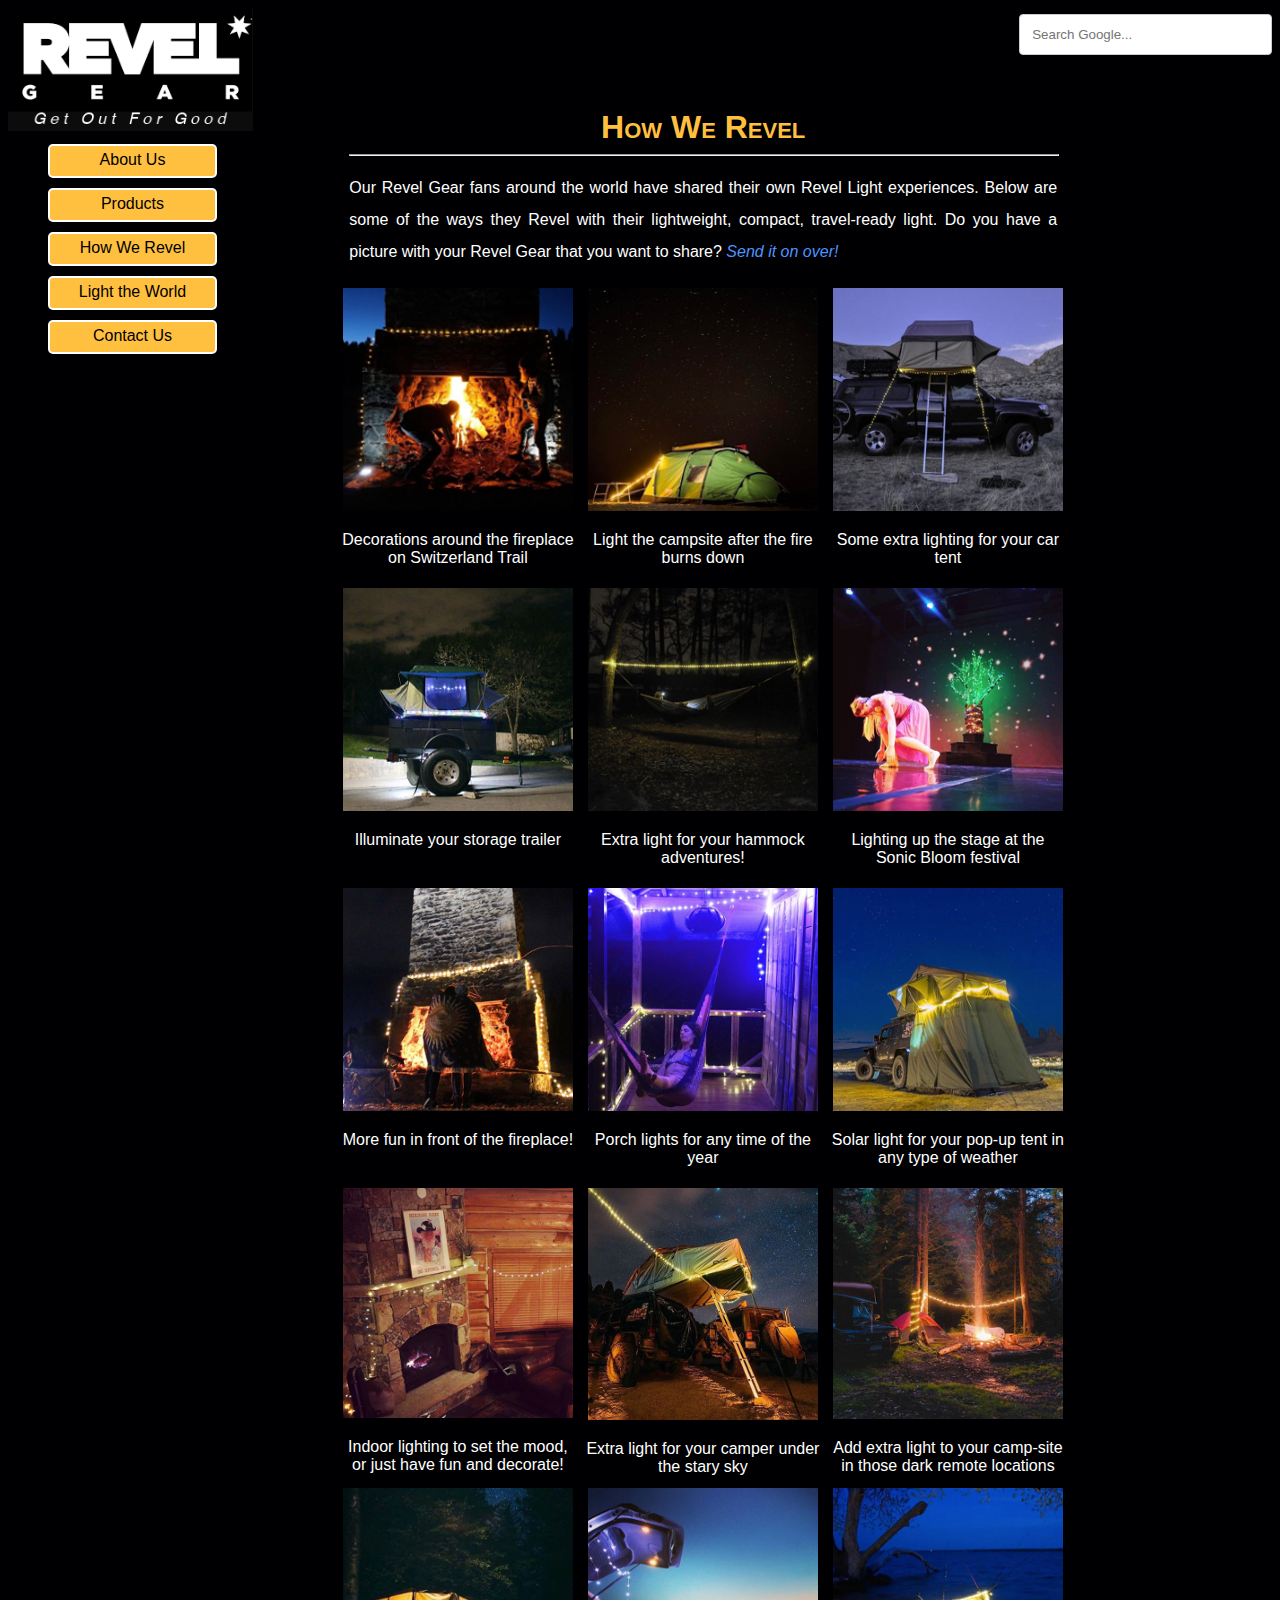
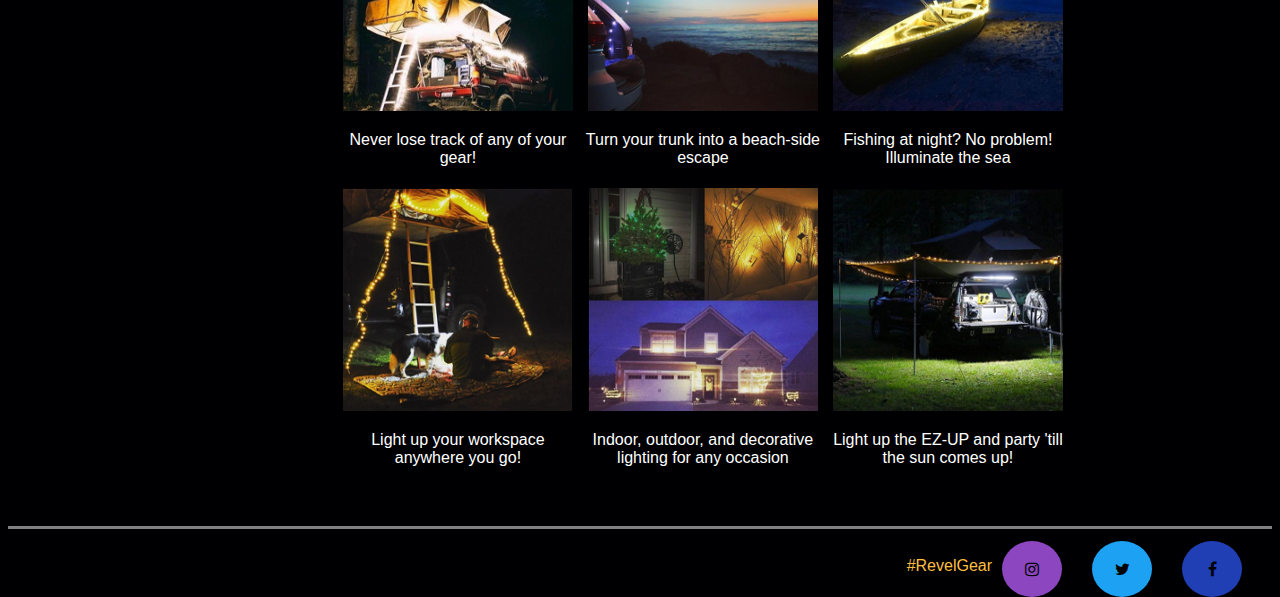
<file: table_new.html>
<!doctype html>

<html lang="en">
<head>
  <meta charset="utf-8">

  <meta name="Author" content="Kelsey Ledbetter">

  <meta name="keywords" content="camping, revel gear, solar powered, solar powered lights, LED lights, outdoor lights, adventure lights, portable, lights">

  <meta name="description" content="How We Revel">

  <title>How We Revel</title>

  <link rel="stylesheet" href="newstyle.css">

  <link rel="icon" 
      type="image/png" 
      href="images/favicon.png">

  <link rel="stylesheet" type="text/css" href="print.css" media="print">

   <link rel="stylesheet" href="https://cdnjs.cloudflare.com/ajax/libs/font-awesome/4.7.0/css/font-awesome.min.css">

  <!--[if lt IE 9]>
    <script src="https://cdnjs.cloudflare.com/ajax/libs/html5shiv/3.7.3/html5shiv.js"></script>
  <![endif]-->
</head>

<body>
	
<form method="get" action="https://www.google.com/search" target="_blank">
<input id="search" type="text" name="q" placeholder="Search Google...">
</form>

<aside>
<a href="index.html"><img id="logo" src = "images/RevelLogo_tagline.png" alt="revel gear. get out for good"></a>

<nav >
	<ul id="nav">
	        <li class="top"><a href="aboutus.html" > About Us </a> </li>	
	        <li class="top"><a href="products1.html"> Products </a>
	        	<ul> 
					<li class="sub"><a href="Revel_Light.html"> The Revel Light </a></li>
					<li class="sub"> <a href="Solar_Pack.html"> Night Owl Solar Pack </a></li>
					<li class="sub"> <a href="add_on.html"> Add-on Gear </a></li>
		    	</ul>
	        </li>
	        <li class="top"><a href="table_new.html"> How We Revel </a> </li>
	        <li class="top"><a href="csr.html">Light the World</a></li>
	        <li class="top"><a href="contact.html">Contact Us</a></li>
	</ul>
</nav>
</aside>

<main>
	<h1>How We Revel</h1>

	<hr>

<article> 
	<p>Our Revel Gear fans around the world have shared their own Revel Light experiences. Below are some of the ways they Revel with their lightweight, compact, travel-ready light. Do you have a picture with your Revel Gear that you want to share? <a id="email" href="mailto:revelgear@gmail.com?Subject=Revel%20Picture" target="_top"><i>Send it on over!</i></a> </p>


</article>


<div id="tableimages">

<section class="image_with_text">
<img src="images/pic1.png" alt="lights on fireplace image">
<p>Decorations around the fireplace on Switzerland Trail</p>
</section>


<section class="image_with_text">
<img src="images/pic2.png" alt="lights outside of tent image" />
<p>Light the campsite after the fire burns down</p>
</section>


<section class="image_with_text">
<img src="images/pic3.png" alt="lights on car camper image" />
<p>Some extra lighting for your car tent</p>
</section>


<section class="image_with_text">
<img src="images/pic4.png" alt="lights on trailer image" />
<p>Illuminate your storage trailer</p>
</section>


<section class="image_with_text">
<img src="images/pic5.png" alt="lights on a hammock image" />
<p>Extra light for your hammock adventures!</p>
</section>


<section class="image_with_text">
<img src="images/pic6.png" alt="lights on performance stage image" />
<p>Lighting up the stage at the Sonic Bloom festival</p>
</section>


<section class="image_with_text">
<img src="images/pic7.png" alt="lights on a fireplace image" />
<p>More fun in front of the fireplace!</p>
</section>


<section class="image_with_text">
<img src="images/pic8.png" alt="lights on a porch image" />
<p>Porch lights for any time of the year</p>
</section>


<section class="image_with_text">
<img src="images/pic9.png" alt="lights on a car camper image" />
<p>Solar light for your pop-up tent in any type of weather</p>
</section>


<section class="image_with_text">
<img src="images/pic10.png" alt="lights indoor decoration image" />
<p>Indoor lighting to set the mood, or just have fun and decorate!</p>
</section>


<section class="image_with_text">
<img src="images/pic11.png" alt="lights on the beach image" />
<p> Extra light for your camper under the stary sky</p>
</section>


<section class="image_with_text">
<img src="images/pic12.png" alt="lights at campsite image" />
<p>Add extra light to your camp-site in those dark remote locations</p>
</section>


<section class="image_with_text">
<img src="images/pic13.png" alt="lights on outdoor workstation image" />
<p>Never lose track of any of your gear!</p>
</section>


<section class="image_with_text">
<img src="images/pic14.png" alt="lights on trunk of car image" />
<p>Turn your trunk into a beach-side escape</p>
</section>


<section class="image_with_text">
<img src="images/pic15.png" alt="lights in a canoe image" />
<p>Fishing at night? No problem! Illuminate the sea</p>
</section>


<section class="image_with_text">
<img src="images/pic16.png" alt="lights for your outdoor workstation image" />
<p>Light up your workspace anywhere you go!</p>
</section>


<section class="image_with_text">
<img src="images/pic17.png" alt="image17"/>
<p>Indoor, outdoor, and decorative lighting for any occasion</p>
</section>


<section class="image_with_text">
<img src="images/pic18.png" alt="lights on an E-Z Up canopy image" />
<p>Light up the EZ-UP and party 'till the sun comes up!</p>
</section>

</div>

</main>

<footer>

<a class="full_site" href="index.html">Link to Full Site</a>

<a href="https://www.facebook.com/REVELGEAR/" class="fa fa-facebook" target="_blank"></a>
<a href="https://twitter.com/revelgear/" class="fa fa-twitter" target="_blank"></a>
<a href="https://www.instagram.com/revelgear/" class="fa fa-instagram" target="_blank"></a>
<p>#RevelGear</p>

</footer>

</body>
</html>
</file>
<file: newstyle.css>
body {
	background-color: #000002;
	font-family: "Helvetica", sans-serif;
	color: #ffbf3f;
}

img#logo {
	float: left;
	margin-top: 0;
	width: 245px;
	margin-bottom: 5%;
}

main {
	font-family: "Helvetica", sans-serif;
	width: 70%;
	margin: 3% auto;
	float:left;
}

aside {
	float: left;
	width: 20%;
}

ul#nav	{
	list-style-type: none;
	}
	
li.top	{
	width: 165px;
	height: 25px;
	font-family: "Lucida Sans Unicode", "Lucida Grande", sans-serif;
	text-align: center;
	float: left;
	background-color: #ffbf3f;
	border: solid 2px;
	border-radius: 5px;
	color: black;
	padding-top: 5px;
	}

a {
	text-decoration: none;
	color: black;

}

li.top>a:hover {
	color: white;
}

 a:visited {
	color: #47494c; 
} 

li.sub {
	margin-bottom: .5px;
	width: 165px;
	height: 25px;
	font-family: "Lucida Sans Unicode", "Lucida Grande", sans-serif;
	text-align: center;
	float: left;
	background-color: #ffbf3f;
	border: solid 2px;
	border-radius: 5px;
	list-style-type: none;
	padding-top: 5px;
}

li.sub>a:hover {
	color: white;
}

li.top {
	margin-bottom: 10px;
	color: white;
}


ul#nav li ul { 
		visibility: hidden; 
	}

ul#nav li:hover > ul {
		visibility: visible;
		position: relative;
	}

ul.specs {
	color: white;
	list-style-image: url('images/bullet.png');
	float: left;

}

h2.specs {
	float: left;
	margin-right: 300px;
}

li.specs_list {
	text-decoration: none;
	color: white;

}

label, input {
	color: black;
}


h1#headline {
	color: #ffbf3f;
	text-align: center;
	font-variant: small-caps;
	letter-spacing: 1px;
	margin-bottom: 5%;
	font-style: italic;

}

h1 {
	color: #ffbf3f;
	font-variant: small-caps;
	text-align: center;
	margin:auto;
}


h2 {
	font-variant: small-caps;
	color: #ffbf3f;
	text-align: center;
	margin-top: 20px;
	margin-bottom: 10px;
}

h2.productH2 {
	font-size: 1.2em;
	font-style: italic;
}


h3 {
	color: #ffbf3f;
	text-align: center;
	margin-top: 5px;
	margin-bottom: 10px;
	font-style: italic;

}

span {
	color: #2bde73;
}

i {
	color: #4d94ff;
}

div>p>a:hover {
	color: white;
}

div#homepage_button {
	width: 200px;
	height: 50px;
	border: solid #ffbf3f 3px;
	background-color: black;
	border-radius: 10px;
	margin: 3% auto auto auto;
	text-align: center;
}

#homepage_button>p>a{
	color: white;
}

#homepage_button:hover{
	cursor: pointer;
	color: #2bde73;
	transition-duration: 0s;
	transition-property: width;
	width: 220px;
	height: 60px;
	padding-top: 1.5%;
}

#homepage_p {
	line-height: 2em;
}

.product_price{
	color: white;
	font-style: italic;
	text-align: center;
}

div.product_button {
	width: 200px;
	height: 50px;
	border: solid white 3px;
	background-color: #ffbf3f;
	border-radius: 10px;
	margin: 3% auto;
	text-align: center;
}

div.homepage_image_left {
	width: 230px;
	float: left;
	margin-right: 15%;
}

div.homepage_image_right {
	width: 230px;
	float: left;
	clear: right;
}

div.products_image_left {
	width: 200px;
	float: left;
	margin-right: 15%;

}

div.products_image_right {
	width: 210px;
	float: left;
}

.homepage_image_left>h3{
	margin: 0 auto 0 auto;
}


div#tableimages {
	width: 100%;
	height: 1800px;
	color: white;
	display: block;		
	margin: auto;
	padding-left: 9%;
}

section.image_with_text {
	width: 235px;
	height: 300px;
	margin-right: 10px;
	float: left;
	text-align: center;	


}

.homepage_section{
	margin: auto;
	display: flex;
	justify-content: center;
	width: 65%;
}

.product_section{
	margin: auto;
	margin-bottom: 5%;
	display: flex;
	justify-content: center;
	width: 50%;
}

.csr_section {
	width: 100%;
	height: 10%;
	float: left;
	margin-left: 10%;
}

.csr_text {
	float: left;
	color: white;
	width: 50%;
}

#aboutus_section {
	margin: auto;
	display: block;
	width: 80%;
}

.lightimg {
	float: left;
	width: 230px;
	height: 136px;
	border: solid white 3px;
	margin-right: 25px;
}

.powerimg {
	float: left;
	width: 230px;
	height: 136px;
	border: solid white 3px;
	clear: right;

}

img#imgleft {
	float: left;
	width: 230px;
	margin-right: 10px;
}

img#imgright {
	float: left;
	width: 230px;
	clear: right;

}

img.product_render {
	float: right;
	margin: 5px 0px 0px 8px;
	border: solid #ffbf3f 5px;
}

a>h3 {
	font-family: "Helvetica", sans-serif;
	color: #ffbf3f;
	text-align: center;
	margin-top: 20px;
	margin-bottom: 10px;

}

article>p {
	color: white;
	clear: both;
	text-align: justify;
	line-height: 2em;

}

article{
	width: 80%;
	margin: auto;
	color: white;
	margin-bottom: 20px;

}

article>img{
	margin:auto;
	display:block;
}

iframe { 
	width: 100%;
	margin: auto;
	display: block;
	margin-top: 10px;
}

hr {
	width: 80%;
	margin-left: 10%;
}

input[type=text], select, textarea {
    width: 100%; 
    padding: 12px;  
    border: 1px solid #ccc;
    border-radius: 4px; 
    box-sizing: border-box; 
    margin-top: 6px; 
    margin-bottom: 16px; 
    resize: vertical 
}

input[type=submit] {
    background-color: #ffbf3f;
    color: black;
    padding: 12px 20px;
    border: none;
    border-radius: 4px;
    cursor: pointer;
    margin: auto;
    display: block;
}


input[type=submit]:hover {
    background-color: #db9711;
}

#search {
    width: 20%;
    float: right;
    -webkit-transition: width 0.4s ease-in-out;
    transition: width 0.4s ease-in-out;
}

#search:focus {
    width: 40%;
    float: right;
}

/* When the input field gets focus, change its width to 100% */
input[type=text]:focus {
    width: 100%;
}


.container {
    border-radius: 5px;
    background-color: #f2f2f2;
    padding: 20px;
    width: 75%;
    margin:auto;
    display: block;
}

.full_site {
	visibility: hidden;
	color: #ffbf3f;
}


footer {

width:100%;
height: 20px;
margin: auto;
padding-top: 1%;
padding-bottom: 0;
clear:both;
border-top: 3px solid grey;

}

footer>p{
	float: right;
	margin-right: 10px;
}


/* Style all font awesome icons */
.fa {
    padding: 20px;
    margin-right: 30px;
    font-size: 30px;
    width: 20px;
    text-align: center;
    text-decoration: none;
    border-radius: 50%;
    float: right;
}

/* Add a hover effect if you want */
.fa:hover {
    opacity: 0.7;
}

/* Set a specific color for each brand */

/* Facebook */
.fa-facebook {
    background: #203fb4;

}

/* Twitter */
.fa-twitter {
    background: #1da1f2;

}

.fa-instagram {
	background: #8b46c0;
}

.fa-linkedin {
	background: #0077b5;
}


@media only screen and (min-width: 410px) and (max-width: 480px) {

h1 {font-size: 1.5em !important;}
h2 {font-size: 1em !important;}
h3{ font-size: .8em !important;}
main {clear: both;}
.full_site{visibility: visible;}

#imgleft, #imgright	{width: 140px !important;}
#banner {width: 260px !important;}
#form {width: 350px !important;}
iframe {height: 200px !important;}
.spec_images {width: 260px !important;}
#homepage_button {width: 200px !important;}
.lightimg, .powerimg {width: 140px !important;}
.homepage_section {margin-left: 60px !important;}

}


@media only screen and (min-width: 768px) and (max-width: 1024px){

h1 {font-size: 1.5em;}
main {float: right;}
.full_site {visibility: visible;}

}

@media only screen and (min-width: 1280px) {

/* No changes for normal browser width */

}
</file>
<file: print.css>
body {
	background-color: #000002;
	font-family: "Helvetica", sans-serif;
}

img#logo {
	float: left;
	margin-top: 0;
	width: 245px;
	margin-bottom: 5%;
}

main {
	font-family: "Helvetica", sans-serif;
	width: 70%;
	margin: 3% auto;
	float:left;
}

aside {
	visibility: hidden;
}

ul#nav	{
	list-style-type: none;
	}
	
li.top	{
	width: 165px;
	height: 25px;
	font-family: "Lucida Sans Unicode", "Lucida Grande", sans-serif;
	text-align: center;
	float: left;
	background-color: #ffbf3f;
	border: solid 2px;
	border-radius: 5px;
	color: black;
	padding-top: 5px;
	}

a {
	text-decoration: none;
	color: black;

}

li.top>a:hover {
	color: white;
}

 a:visited {
	color: #47494c; 
} 

li.sub {
	margin-bottom: .5px;
	width: 165px;
	height: 25px;
	font-family: "Lucida Sans Unicode", "Lucida Grande", sans-serif;
	text-align: center;
	float: left;
	background-color: #ffbf3f;
	border: solid 2px;
	border-radius: 5px;
	list-style-type: none;
	padding-top: 5px;
}

li.sub>a:hover {
	color: white;
}

li.top {
	margin-bottom: 10px;
	color: white;
}


ul#nav li ul { 
		visibility: hidden; 
	}

ul#nav li:hover > ul {
		visibility: visible;
		position: relative;
	}

ul.specs {
	color: white;
	list-style-image: url('images/bullet.png');
	float: left;

}

h2.specs {
	float: left;
	margin-right: 300px;
}

li.specs_list {
	text-decoration: none;
	color: white;

}


h1#headline {
	color: #ffbf3f;
	text-align: center;
	font-variant: small-caps;
	letter-spacing: 1px;
	margin-bottom: 5%;
	font-style: italic;

}

h1 {
	color: #ffbf3f;
	font-variant: small-caps;
	text-align: center;
	margin:auto;
}


h2 {
	font-variant: small-caps;
	color: #ffbf3f;
	text-align: center;
	margin-top: 20px;
	margin-bottom: 10px;
}

h2.productH2 {
	font-size: 1.2em;
	font-style: italic;
}


h3 {
	color: #ffbf3f;
	text-align: center;
	margin-top: 5px;
	margin-bottom: 10px;
	font-style: italic;

}

span {
	color: #2bde73;
}

i {
	color: #4d94ff;
}

div>p>a:hover {
	color: white;
}

div#homepage_button {
	width: 200px;
	height: 50px;
	border: solid #ffbf3f 3px;
	background-color: black;
	border-radius: 10px;
	margin: 3% auto auto auto;
	text-align: center;
}

#homepage_button>p>a{
	color: white;
}

#homepage_button:hover{
	cursor: pointer;
	color: #2bde73;
	transition-duration: 0s;
	transition-property: width;
	width: 220px;
	height: 60px;
	padding-top: 1.5%;
}

#homepage_p {
	line-height: 2em;
}

div.product_button {
	width: 200px;
	height: 50px;
	border: solid white 3px;
	background-color: #ffbf3f;
	border-radius: 10px;
	margin: 3% auto;
	text-align: center;
}


div.homepage_image_left {
	width: 230px;
	float: left;
	margin-right: 15%;
}

div.homepage_image_right {
	width: 230px;
	float: left;
	clear: right;
}

div.products_image_left {
	width: 200px;
	float: left;
	margin-right: 15%;

}

div.products_image_right {
	width: 210px;
	float: left;
}

.homepage_image_left>h3{
	margin: 0 auto 0 auto;
}


div#tableimages {
	width: 100%;
	height: 1800px;
	color: white;
	display: block;		
	margin: auto;
	padding-left: 9%;
}

section.image_with_text {
	width: 235px;
	height: 300px;
	margin-right: 10px;
	float: left;
	text-align: center;	


}

.homepage_section{
	margin: auto;
	display: flex;
	justify-content: center;
	width: 65%;
}

.product_section{
	margin: auto;
	margin-bottom: 5%;
	display: flex;
	justify-content: center;
	width: 50%;
}

#aboutus_section {
	margin: auto;
	display: block;
	width: 80%;
}

#lightimg {
	float: left;
	width: 230px;
	height: 136px;
	border: solid white 3px;
	margin-right: 25px;
}

#powerimg {
	float: left;
	width: 230px;
	height: 136px;
	border: solid white 3px;
	clear: right;

}

img#imgleft {
	float: left;
	width: 230px;
	margin-right: 10px;
}

img#imgright {
	float: left;
	width: 230px;
	clear: right;

}

img.product_render {
	float: right;
	margin: 5px 0px 0px 8px;
	border: solid #ffbf3f 5px;
}

a>h3 {
	font-family: "Helvetica", sans-serif;
	color: #ffbf3f;
	text-align: center;
	margin-top: 20px;
	margin-bottom: 10px;

}

article>p {
	color: white;
	clear: both;
	text-align: justify;
	line-height: 2em;

}

article{
	width: 80%;
	margin: auto;
	color: white;
	margin-bottom: 20px;

}

article>img{
	margin:auto;
	display:block;
}

iframe { 
	visibility: hidden;
}

hr {
	width: 80%;
	margin-left: 10%;
}

input[type=text], select, textarea {
    width: 100%; 
    padding: 12px;  
    border: 1px solid #ccc;
    border-radius: 4px; 
    box-sizing: border-box; 
    margin-top: 6px; 
    margin-bottom: 16px; 
    resize: vertical 
}

input[type=submit] {
    background-color: #ffbf3f;
    color: black;
    padding: 12px 20px;
    border: none;
    border-radius: 4px;
    cursor: pointer;
    margin: auto;
    display: block;
}


input[type=submit]:hover {
    background-color: #db9711;
}


.container {
    border-radius: 5px;
    background-color: #f2f2f2;
    padding: 20px;
    width: 75%;
    margin:auto;
    display: block;
}

.full_site {
	visibility: hidden;
	color: #ffbf3f;
}


footer {

width:100%;
margin: auto;
padding-top: 1%;
padding-bottom: 0;
clear:both;
border-top: 3px solid grey;

}


@media only screen and (min-width: 410px) and (max-width: 480px) {

h1 {font-size: 1.5em !important;}
h2 {font-size: 1em !important;}
h3{ font-size: .8em !important;}
main {clear: both;}
.full_site{visibility: visible;}

#imgleft, #imgright	{width: 140px !important;}
#banner {width: 260px !important;}
#form {width: 350px !important;}
iframe {height: 200px !important;}
.spec_images {width: 260px !important;}
#homepage_button {width: 200px !important;}
.lightimg, .powerimg {width: 140px !important;}
.homepage_section {margin-left: 60px !important;}

}


@media only screen and (min-width: 768px) and (max-width: 1024px){

h1 {font-size: 1.5em;}
main {float: right;}
.full_site {visibility: visible;}

}

@media only screen and (min-width: 1280px) {

/* No changes for normal browser width */

}
</file>
